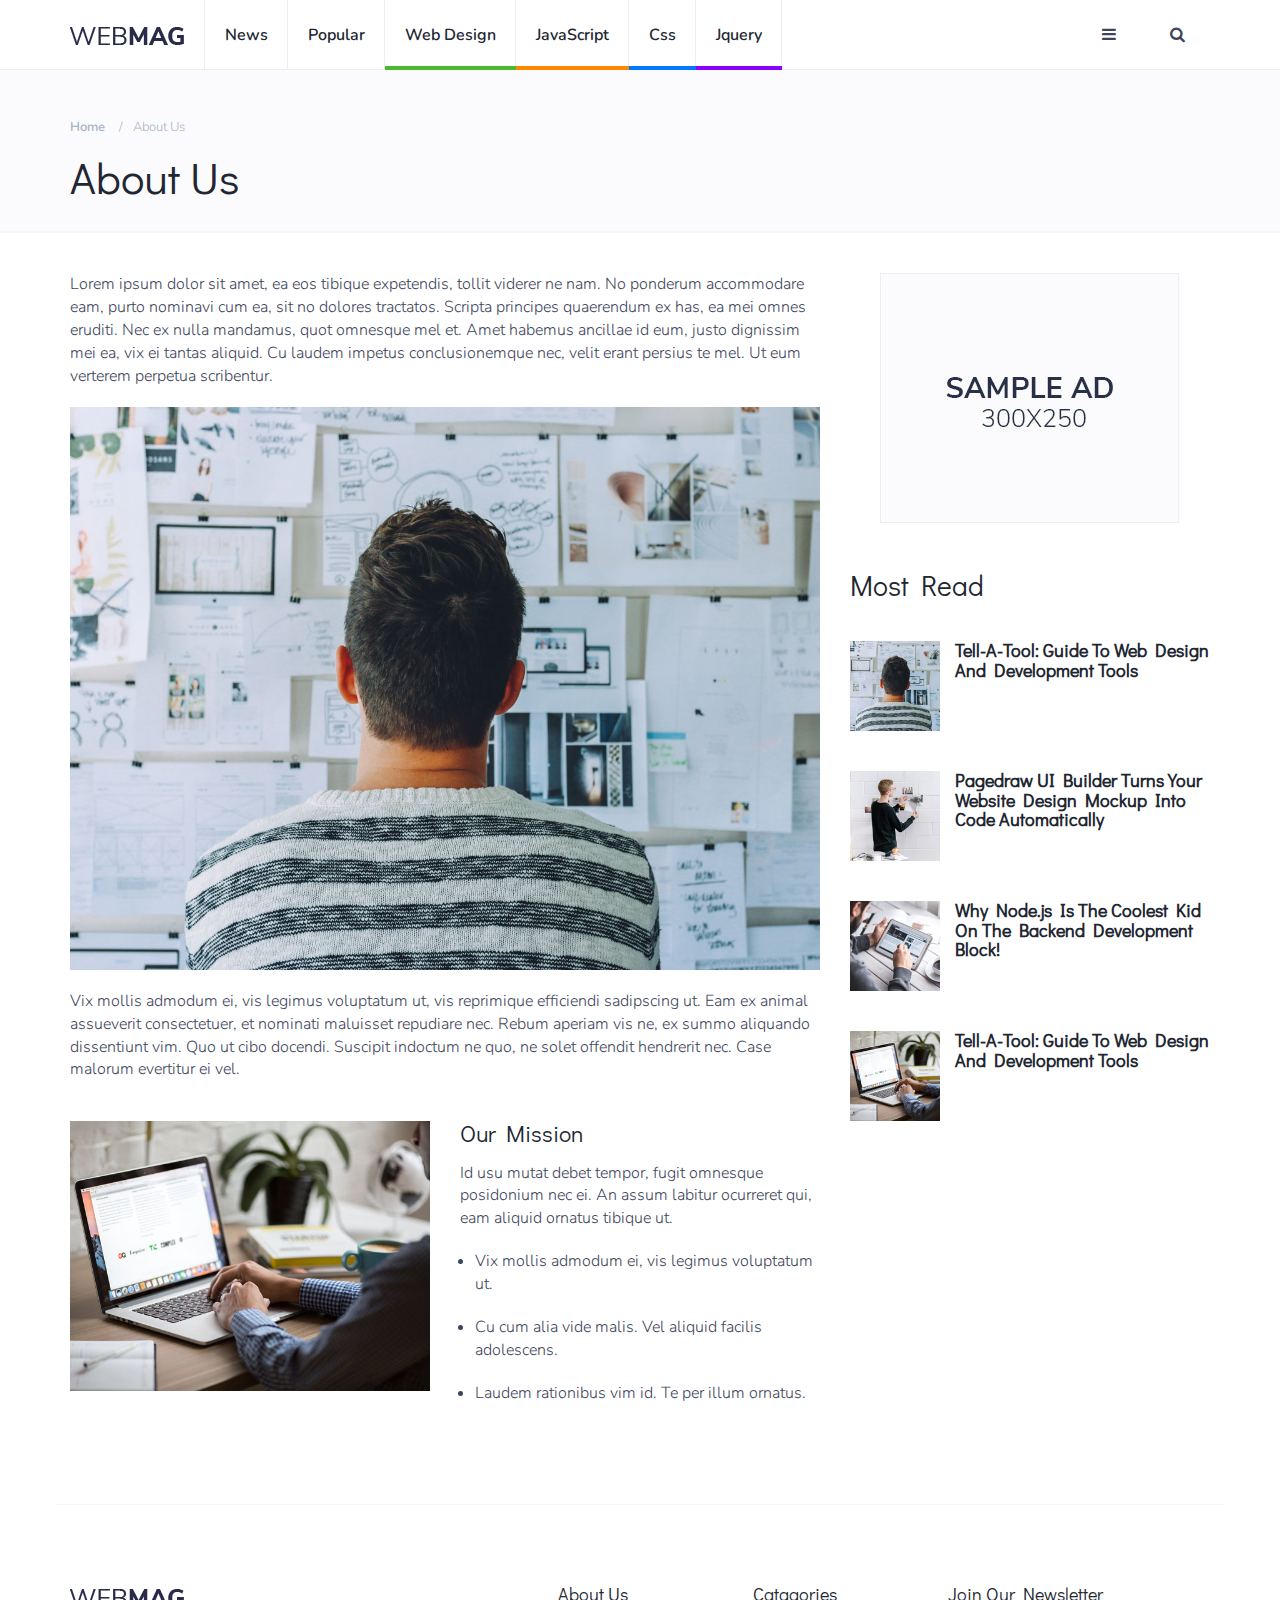
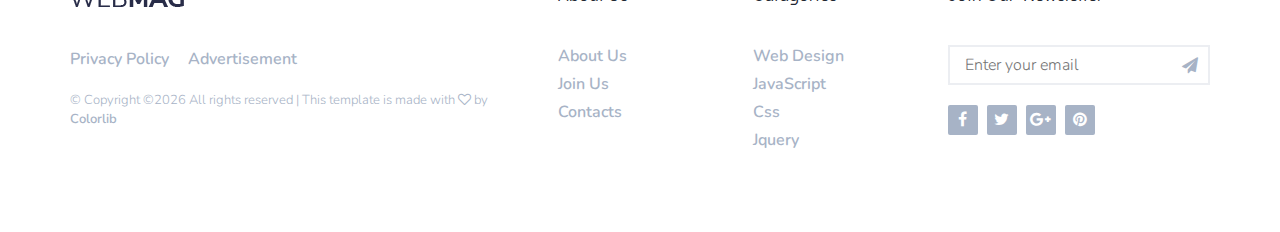
<file: about.html>
<!DOCTYPE html>
<html lang="en">
	<head>
		<meta charset="utf-8">
		<meta http-equiv="X-UA-Compatible" content="IE=edge">
		<meta name="viewport" content="width=device-width, initial-scale=1">
		 <!-- The above 3 meta tags *must* come first in the head; any other head content must come *after* these tags -->

		<title>WebMag HTML Template</title>

		<!-- Google font -->
		<link href="https://fonts.googleapis.com/css?family=Nunito+Sans:700%7CNunito:300,600" rel="stylesheet"> 

		<!-- Bootstrap -->
		<link type="text/css" rel="stylesheet" href="css/bootstrap.min.css"/>

		<!-- Font Awesome Icon -->
		<link rel="stylesheet" href="css/font-awesome.min.css">

		<!-- Custom stlylesheet -->
		<link type="text/css" rel="stylesheet" href="css/style.css"/>

		<!-- HTML5 shim and Respond.js for IE8 support of HTML5 elements and media queries -->
		<!-- WARNING: Respond.js doesn't work if you view the page via file:// -->
		<!--[if lt IE 9]>
		  <script src="https://oss.maxcdn.com/html5shiv/3.7.3/html5shiv.min.js"></script>
		  <script src="https://oss.maxcdn.com/respond/1.4.2/respond.min.js"></script>
		<![endif]-->

    </head>
	<body>
		
		<!-- Header -->
		<header id="header">
			<!-- Nav -->
			<div id="nav">
				<!-- Main Nav -->
				<div id="nav-fixed">
					<div class="container">
						<!-- logo -->
						<div class="nav-logo">
							<a href="index.html" class="logo"><img src="./img/logo.png" alt=""></a>
						</div>
						<!-- /logo -->

						<!-- nav -->
						<ul class="nav-menu nav navbar-nav">
							<li><a href="category.html">News</a></li>
							<li><a href="category.html">Popular</a></li>
							<li class="cat-1"><a href="category.html">Web Design</a></li>
							<li class="cat-2"><a href="category.html">JavaScript</a></li>
							<li class="cat-3"><a href="category.html">Css</a></li>
							<li class="cat-4"><a href="category.html">Jquery</a></li>
						</ul>
						<!-- /nav -->

						<!-- search & aside toggle -->
						<div class="nav-btns">
							<button class="aside-btn"><i class="fa fa-bars"></i></button>
							<button class="search-btn"><i class="fa fa-search"></i></button>
							<div class="search-form">
								<input class="search-input" type="text" name="search" placeholder="Enter Your Search ...">
								<button class="search-close"><i class="fa fa-times"></i></button>
							</div>
						</div>
						<!-- /search & aside toggle -->
					</div>
				</div>
				<!-- /Main Nav -->

				<!-- Aside Nav -->
				<div id="nav-aside">
					<!-- nav -->
					<div class="section-row">
						<ul class="nav-aside-menu">
							<li><a href="index.html">Home</a></li>
							<li><a href="about.html">About Us</a></li>
							<li><a href="#">Join Us</a></li>
							<li><a href="#">Advertisement</a></li>
							<li><a href="contact.html">Contacts</a></li>
						</ul>
					</div>
					<!-- /nav -->

					<!-- widget posts -->
					<div class="section-row">
						<h3>Recent Posts</h3>
						<div class="post post-widget">
							<a class="post-img" href="blog-post.html"><img src="./img/widget-2.jpg" alt=""></a>
							<div class="post-body">
								<h3 class="post-title"><a href="blog-post.html">Pagedraw UI Builder Turns Your Website Design Mockup Into Code Automatically</a></h3>
							</div>
						</div>

						<div class="post post-widget">
							<a class="post-img" href="blog-post.html"><img src="./img/widget-3.jpg" alt=""></a>
							<div class="post-body">
								<h3 class="post-title"><a href="blog-post.html">Why Node.js Is The Coolest Kid On The Backend Development Block!</a></h3>
							</div>
						</div>

						<div class="post post-widget">
							<a class="post-img" href="blog-post.html"><img src="./img/widget-4.jpg" alt=""></a>
							<div class="post-body">
								<h3 class="post-title"><a href="blog-post.html">Tell-A-Tool: Guide To Web Design And Development Tools</a></h3>
							</div>
						</div>
					</div>
					<!-- /widget posts -->

					<!-- social links -->
					<div class="section-row">
						<h3>Follow us</h3>
						<ul class="nav-aside-social">
							<li><a href="#"><i class="fa fa-facebook"></i></a></li>
							<li><a href="#"><i class="fa fa-twitter"></i></a></li>
							<li><a href="#"><i class="fa fa-google-plus"></i></a></li>
							<li><a href="#"><i class="fa fa-pinterest"></i></a></li>
						</ul>
					</div>
					<!-- /social links -->

					<!-- aside nav close -->
					<button class="nav-aside-close"><i class="fa fa-times"></i></button>
					<!-- /aside nav close -->
				</div>
				<!-- Aside Nav -->
			</div>
			<!-- /Nav -->
			
			<!-- Page Header -->
			<div class="page-header">
				<div class="container">
					<div class="row">
						<div class="col-md-10">
							<ul class="page-header-breadcrumb">
								<li><a href="index.html">Home</a></li>
								<li>About Us</li>
							</ul>
							<h1>About Us</h1>
						</div>
					</div>
				</div>
			</div>
			<!-- /Page Header -->
		</header>
		<!-- /Header -->
		
		<!-- section -->
		<div class="section">
			<!-- container -->
			<div class="container">
				<!-- row -->
				<div class="row">
					<div class="col-md-8">
						<div class="section-row">
							<p>Lorem ipsum dolor sit amet, ea eos tibique expetendis, tollit viderer ne nam. No ponderum accommodare eam, purto nominavi cum ea, sit no dolores tractatos. Scripta principes quaerendum ex has, ea mei omnes eruditi. Nec ex nulla mandamus, quot omnesque mel et. Amet habemus ancillae id eum, justo dignissim mei ea, vix ei tantas aliquid. Cu laudem impetus conclusionemque nec, velit erant persius te mel. Ut eum verterem perpetua scribentur.</p>
							<figure class="figure-img">
								<img class="img-responsive" src="./img/about-1.jpg" alt="">
							</figure>
							<p>Vix mollis admodum ei, vis legimus voluptatum ut, vis reprimique efficiendi sadipscing ut. Eam ex animal assueverit consectetuer, et nominati maluisset repudiare nec. Rebum aperiam vis ne, ex summo aliquando dissentiunt vim. Quo ut cibo docendi. Suscipit indoctum ne quo, ne solet offendit hendrerit nec. Case malorum evertitur ei vel.</p>
						</div>
						<div class="row section-row">
							<div class="col-md-6">
								<figure class="figure-img">
									<img class="img-responsive" src="./img/about-2.jpg" alt="">
								</figure>
							</div>
							<div class="col-md-6">
								<h3>Our Mission</h3>
								<p>Id usu mutat debet tempor, fugit omnesque posidonium nec ei. An assum labitur ocurreret qui, eam aliquid ornatus tibique ut.</p>
								<ul class="list-style">
									<li><p>Vix mollis admodum ei, vis legimus voluptatum ut.</p></li>
									<li><p>Cu cum alia vide malis. Vel aliquid facilis adolescens.</p></li>
									<li><p>Laudem rationibus vim id. Te per illum ornatus.</p></li>
								</ul>
							</div>
						</div>
					</div>
					
					<!-- aside -->
					<div class="col-md-4">
						<!-- ad -->
						<div class="aside-widget text-center">
							<a href="#" style="display: inline-block;margin: auto;">
								<img class="img-responsive" src="./img/ad-1.jpg" alt="">
							</a>
						</div>
						<!-- /ad -->

						<!-- post widget -->
						<div class="aside-widget">
							<div class="section-title">
								<h2>Most Read</h2>
							</div>

							<div class="post post-widget">
								<a class="post-img" href="blog-post.html"><img src="./img/widget-1.jpg" alt=""></a>
								<div class="post-body">
									<h3 class="post-title"><a href="blog-post.html">Tell-A-Tool: Guide To Web Design And Development Tools</a></h3>
								</div>
							</div>

							<div class="post post-widget">
								<a class="post-img" href="blog-post.html"><img src="./img/widget-2.jpg" alt=""></a>
								<div class="post-body">
									<h3 class="post-title"><a href="blog-post.html">Pagedraw UI Builder Turns Your Website Design Mockup Into Code Automatically</a></h3>
								</div>
							</div>

							<div class="post post-widget">
								<a class="post-img" href="blog-post.html"><img src="./img/widget-3.jpg" alt=""></a>
								<div class="post-body">
									<h3 class="post-title"><a href="blog-post.html">Why Node.js Is The Coolest Kid On The Backend Development Block!</a></h3>
								</div>
							</div>

							<div class="post post-widget">
								<a class="post-img" href="blog-post.html"><img src="./img/widget-4.jpg" alt=""></a>
								<div class="post-body">
									<h3 class="post-title"><a href="blog-post.html">Tell-A-Tool: Guide To Web Design And Development Tools</a></h3>
								</div>
							</div>
						</div>
						<!-- /post widget -->
					</div>
					<!-- /aside -->
				</div>
				<!-- /row -->
			</div>
			<!-- /container -->
		</div>
		<!-- /section -->

		<!-- Footer -->
		<footer id="footer">
			<!-- container -->
			<div class="container">
				<!-- row -->
				<div class="row">
					<div class="col-md-5">
						<div class="footer-widget">
							<div class="footer-logo">
								<a href="index.html" class="logo"><img src="./img/logo.png" alt=""></a>
							</div>
							<ul class="footer-nav">
								<li><a href="#">Privacy Policy</a></li>
								<li><a href="#">Advertisement</a></li>
							</ul>
							<div class="footer-copyright">
								<span>&copy; <!-- Link back to Colorlib can't be removed. Template is licensed under CC BY 3.0. -->
Copyright &copy;<script>document.write(new Date().getFullYear());</script> All rights reserved | This template is made with <i class="fa fa-heart-o" aria-hidden="true"></i> by <a href="https://colorlib.com" target="_blank">Colorlib</a>
<!-- Link back to Colorlib can't be removed. Template is licensed under CC BY 3.0. --></span>
							</div>
						</div>
					</div>

					<div class="col-md-4">
						<div class="row">
							<div class="col-md-6">
								<div class="footer-widget">
									<h3 class="footer-title">About Us</h3>
									<ul class="footer-links">
										<li><a href="about.html">About Us</a></li>
										<li><a href="#">Join Us</a></li>
										<li><a href="contact.html">Contacts</a></li>
									</ul>
								</div>
							</div>
							<div class="col-md-6">
								<div class="footer-widget">
									<h3 class="footer-title">Catagories</h3>
									<ul class="footer-links">
										<li><a href="category.html">Web Design</a></li>
										<li><a href="category.html">JavaScript</a></li>
										<li><a href="category.html">Css</a></li>
										<li><a href="category.html">Jquery</a></li>
									</ul>
								</div>
							</div>
						</div>
					</div>

					<div class="col-md-3">
						<div class="footer-widget">
							<h3 class="footer-title">Join our Newsletter</h3>
							<div class="footer-newsletter">
								<form>
									<input class="input" type="email" name="newsletter" placeholder="Enter your email">
									<button class="newsletter-btn"><i class="fa fa-paper-plane"></i></button>
								</form>
							</div>
							<ul class="footer-social">
								<li><a href="#"><i class="fa fa-facebook"></i></a></li>
								<li><a href="#"><i class="fa fa-twitter"></i></a></li>
								<li><a href="#"><i class="fa fa-google-plus"></i></a></li>
								<li><a href="#"><i class="fa fa-pinterest"></i></a></li>
							</ul>
						</div>
					</div>

				</div>
				<!-- /row -->
			</div>
			<!-- /container -->
		</footer>
		<!-- /Footer -->

		<!-- jQuery Plugins -->
		<script src="js/jquery.min.js"></script>
		<script src="js/bootstrap.min.js"></script>
		<script src="js/main.js"></script>

	</body>
</html>
</file>
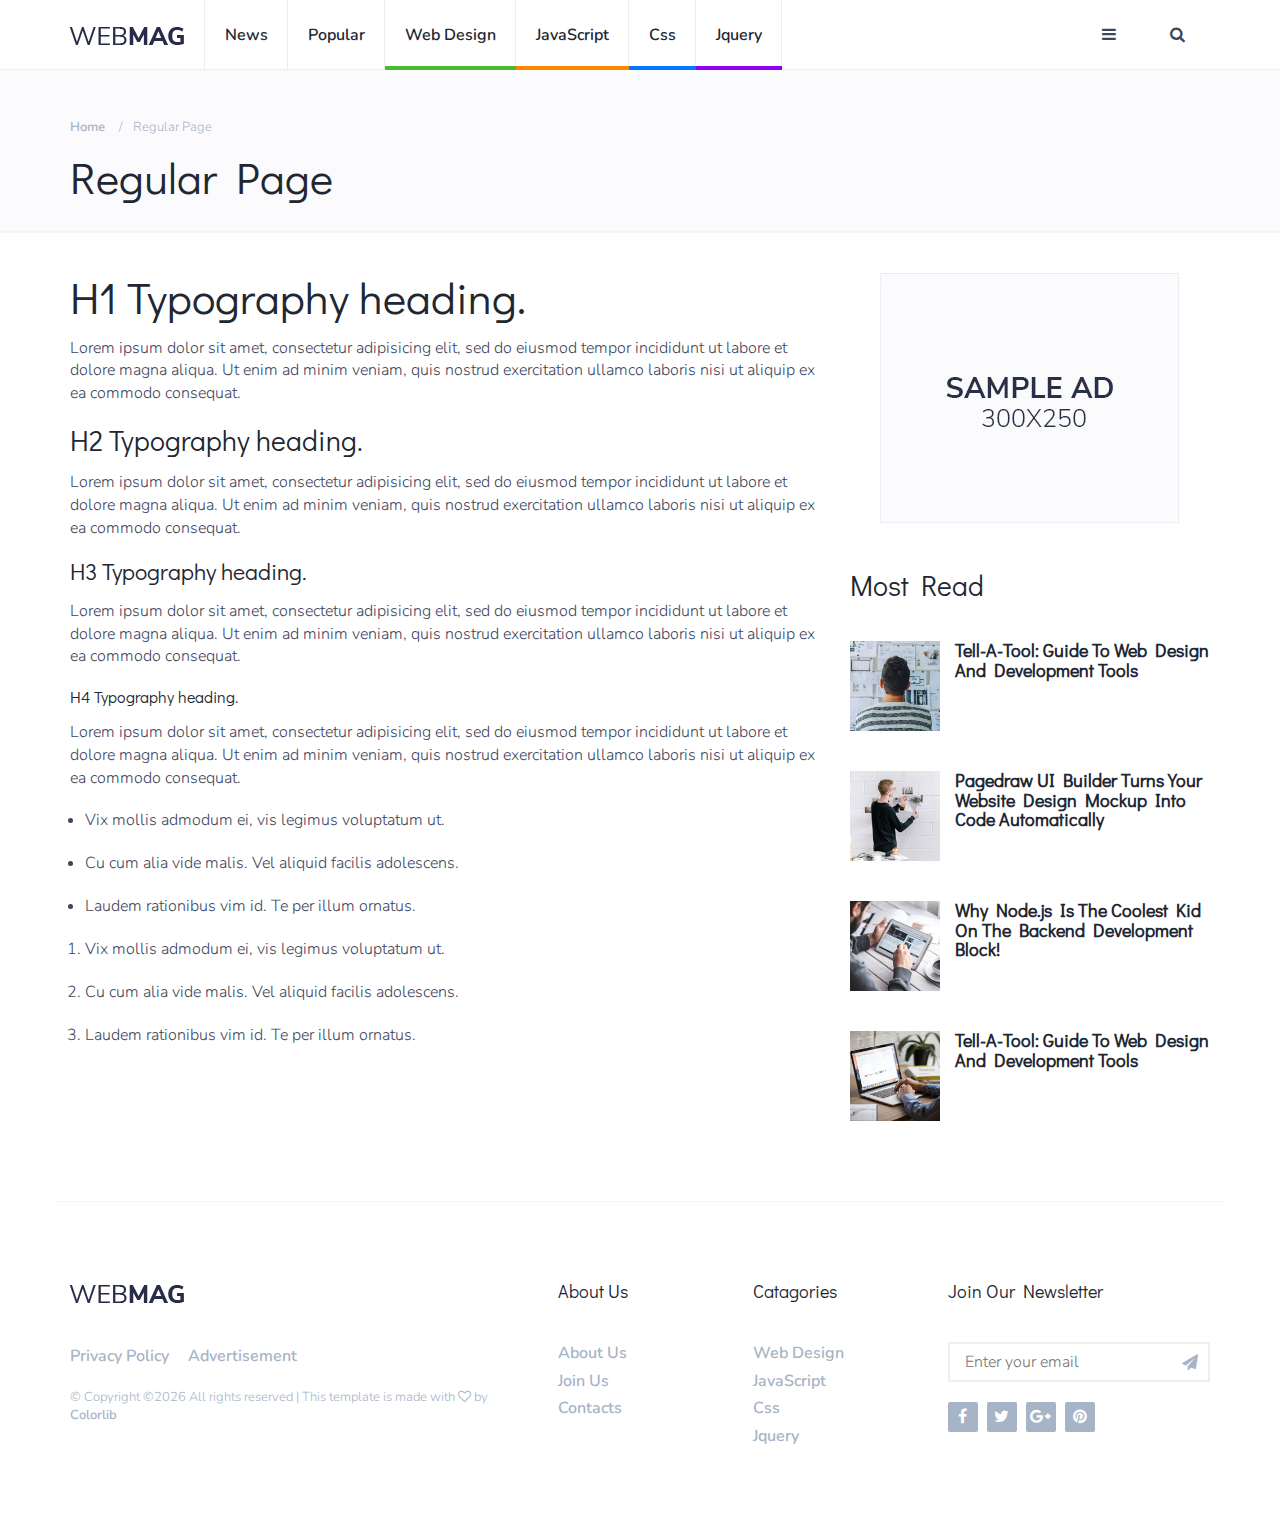
<file: blank.html>
<!DOCTYPE html>
<html lang="en">
	<head>
		<meta charset="utf-8">
		<meta http-equiv="X-UA-Compatible" content="IE=edge">
		<meta name="viewport" content="width=device-width, initial-scale=1">
		 <!-- The above 3 meta tags *must* come first in the head; any other head content must come *after* these tags -->

		<title>WebMag HTML Template</title>

		<!-- Google font -->
		<link href="https://fonts.googleapis.com/css?family=Nunito+Sans:700%7CNunito:300,600" rel="stylesheet"> 

		<!-- Bootstrap -->
		<link type="text/css" rel="stylesheet" href="css/bootstrap.min.css"/>

		<!-- Font Awesome Icon -->
		<link rel="stylesheet" href="css/font-awesome.min.css">

		<!-- Custom stlylesheet -->
		<link type="text/css" rel="stylesheet" href="css/style.css"/>

		<!-- HTML5 shim and Respond.js for IE8 support of HTML5 elements and media queries -->
		<!-- WARNING: Respond.js doesn't work if you view the page via file:// -->
		<!--[if lt IE 9]>
		  <script src="https://oss.maxcdn.com/html5shiv/3.7.3/html5shiv.min.js"></script>
		  <script src="https://oss.maxcdn.com/respond/1.4.2/respond.min.js"></script>
		<![endif]-->

    </head>
	<body>
		
		<!-- Header -->
		<header id="header">
			<!-- Nav -->
			<div id="nav">
				<!-- Main Nav -->
				<div id="nav-fixed">
					<div class="container">
						<!-- logo -->
						<div class="nav-logo">
							<a href="index.html" class="logo"><img src="./img/logo.png" alt=""></a>
						</div>
						<!-- /logo -->

						<!-- nav -->
						<ul class="nav-menu nav navbar-nav">
							<li><a href="category.html">News</a></li>
							<li><a href="category.html">Popular</a></li>
							<li class="cat-1"><a href="category.html">Web Design</a></li>
							<li class="cat-2"><a href="category.html">JavaScript</a></li>
							<li class="cat-3"><a href="category.html">Css</a></li>
							<li class="cat-4"><a href="category.html">Jquery</a></li>
						</ul>
						<!-- /nav -->

						<!-- search & aside toggle -->
						<div class="nav-btns">
							<button class="aside-btn"><i class="fa fa-bars"></i></button>
							<button class="search-btn"><i class="fa fa-search"></i></button>
							<div class="search-form">
								<input class="search-input" type="text" name="search" placeholder="Enter Your Search ...">
								<button class="search-close"><i class="fa fa-times"></i></button>
							</div>
						</div>
						<!-- /search & aside toggle -->
					</div>
				</div>
				<!-- /Main Nav -->

				<!-- Aside Nav -->
				<div id="nav-aside">
					<!-- nav -->
					<div class="section-row">
						<ul class="nav-aside-menu">
							<li><a href="index.html">Home</a></li>
							<li><a href="about.html">About Us</a></li>
							<li><a href="#">Join Us</a></li>
							<li><a href="#">Advertisement</a></li>
							<li><a href="contact.html">Contacts</a></li>
						</ul>
					</div>
					<!-- /nav -->

					<!-- widget posts -->
					<div class="section-row">
						<h3>Recent Posts</h3>
						<div class="post post-widget">
							<a class="post-img" href="blog-post.html"><img src="./img/widget-2.jpg" alt=""></a>
							<div class="post-body">
								<h3 class="post-title"><a href="blog-post.html">Pagedraw UI Builder Turns Your Website Design Mockup Into Code Automatically</a></h3>
							</div>
						</div>

						<div class="post post-widget">
							<a class="post-img" href="blog-post.html"><img src="./img/widget-3.jpg" alt=""></a>
							<div class="post-body">
								<h3 class="post-title"><a href="blog-post.html">Why Node.js Is The Coolest Kid On The Backend Development Block!</a></h3>
							</div>
						</div>

						<div class="post post-widget">
							<a class="post-img" href="blog-post.html"><img src="./img/widget-4.jpg" alt=""></a>
							<div class="post-body">
								<h3 class="post-title"><a href="blog-post.html">Tell-A-Tool: Guide To Web Design And Development Tools</a></h3>
							</div>
						</div>
					</div>
					<!-- /widget posts -->

					<!-- social links -->
					<div class="section-row">
						<h3>Follow us</h3>
						<ul class="nav-aside-social">
							<li><a href="#"><i class="fa fa-facebook"></i></a></li>
							<li><a href="#"><i class="fa fa-twitter"></i></a></li>
							<li><a href="#"><i class="fa fa-google-plus"></i></a></li>
							<li><a href="#"><i class="fa fa-pinterest"></i></a></li>
						</ul>
					</div>
					<!-- /social links -->

					<!-- aside nav close -->
					<button class="nav-aside-close"><i class="fa fa-times"></i></button>
					<!-- /aside nav close -->
				</div>
				<!-- Aside Nav -->
			</div>
			<!-- /Nav -->
			
			<!-- Page Header -->
			<div class="page-header">
				<div class="container">
					<div class="row">
						<div class="col-md-10">
							<ul class="page-header-breadcrumb">
								<li><a href="index.html">Home</a></li>
								<li>Regular page</li>
							</ul>
							<h1>Regular page</h1>
						</div>
					</div>
				</div>
			</div>
			<!-- /Page Header -->
		</header>
		<!-- /Header -->

		<!-- section -->
		<div class="section">
			<!-- container -->
			<div class="container">
				<!-- row -->
				<div class="row">
					<div class="col-md-8">
						<h1>H1 Typography heading.</h1>
						<p>Lorem ipsum dolor sit amet, consectetur adipisicing elit, sed do eiusmod tempor incididunt ut labore et dolore magna aliqua. Ut enim ad minim veniam, quis nostrud exercitation ullamco laboris nisi ut aliquip ex ea commodo consequat.</p>
					
						<h2>H2 Typography heading.</h2>
						<p>Lorem ipsum dolor sit amet, consectetur adipisicing elit, sed do eiusmod tempor incididunt ut labore et dolore magna aliqua. Ut enim ad minim veniam, quis nostrud exercitation ullamco laboris nisi ut aliquip ex ea commodo consequat.</p>
					
						<h3>H3 Typography heading.</h3>
						<p>Lorem ipsum dolor sit amet, consectetur adipisicing elit, sed do eiusmod tempor incididunt ut labore et dolore magna aliqua. Ut enim ad minim veniam, quis nostrud exercitation ullamco laboris nisi ut aliquip ex ea commodo consequat.</p>
					
						<h4>H4 Typography heading.</h4>
						<p>Lorem ipsum dolor sit amet, consectetur adipisicing elit, sed do eiusmod tempor incididunt ut labore et dolore magna aliqua. Ut enim ad minim veniam, quis nostrud exercitation ullamco laboris nisi ut aliquip ex ea commodo consequat.</p>

						<ul class="list-style">
							<li><p>Vix mollis admodum ei, vis legimus voluptatum ut.</p></li>
							<li><p>Cu cum alia vide malis. Vel aliquid facilis adolescens.</p></li>
							<li><p>Laudem rationibus vim id. Te per illum ornatus.</p></li>
						</ul>
			
						<ol class="list-style">
							<li><p>Vix mollis admodum ei, vis legimus voluptatum ut.</p></li>
							<li><p>Cu cum alia vide malis. Vel aliquid facilis adolescens.</p></li>
							<li><p>Laudem rationibus vim id. Te per illum ornatus.</p></li>
						</ol>
					</div>
					<!-- aside -->
					<div class="col-md-4">
						<!-- ad -->
						<div class="aside-widget text-center">
							<a href="#" style="display: inline-block;margin: auto;">
								<img class="img-responsive" src="./img/ad-1.jpg" alt="">
							</a>
						</div>
						<!-- /ad -->

						<!-- post widget -->
						<div class="aside-widget">
							<div class="section-title">
								<h2>Most Read</h2>
							</div>

							<div class="post post-widget">
								<a class="post-img" href="blog-post.html"><img src="./img/widget-1.jpg" alt=""></a>
								<div class="post-body">
									<h3 class="post-title"><a href="blog-post.html">Tell-A-Tool: Guide To Web Design And Development Tools</a></h3>
								</div>
							</div>

							<div class="post post-widget">
								<a class="post-img" href="blog-post.html"><img src="./img/widget-2.jpg" alt=""></a>
								<div class="post-body">
									<h3 class="post-title"><a href="blog-post.html">Pagedraw UI Builder Turns Your Website Design Mockup Into Code Automatically</a></h3>
								</div>
							</div>

							<div class="post post-widget">
								<a class="post-img" href="blog-post.html"><img src="./img/widget-3.jpg" alt=""></a>
								<div class="post-body">
									<h3 class="post-title"><a href="blog-post.html">Why Node.js Is The Coolest Kid On The Backend Development Block!</a></h3>
								</div>
							</div>

							<div class="post post-widget">
								<a class="post-img" href="blog-post.html"><img src="./img/widget-4.jpg" alt=""></a>
								<div class="post-body">
									<h3 class="post-title"><a href="blog-post.html">Tell-A-Tool: Guide To Web Design And Development Tools</a></h3>
								</div>
							</div>
						</div>
						<!-- /post widget -->
					</div>
					<!-- /aside -->
				</div>
				<!-- /row -->
			</div>
			<!-- /container -->
		</div>
		<!-- /section -->

		<!-- Footer -->
		<footer id="footer">
			<!-- container -->
			<div class="container">
				<!-- row -->
				<div class="row">
					<div class="col-md-5">
						<div class="footer-widget">
							<div class="footer-logo">
								<a href="index.html" class="logo"><img src="./img/logo.png" alt=""></a>
							</div>
							<ul class="footer-nav">
								<li><a href="#">Privacy Policy</a></li>
								<li><a href="#">Advertisement</a></li>
							</ul>
							<div class="footer-copyright">
								<span>&copy; <!-- Link back to Colorlib can't be removed. Template is licensed under CC BY 3.0. -->
Copyright &copy;<script>document.write(new Date().getFullYear());</script> All rights reserved | This template is made with <i class="fa fa-heart-o" aria-hidden="true"></i> by <a href="https://colorlib.com" target="_blank">Colorlib</a>
<!-- Link back to Colorlib can't be removed. Template is licensed under CC BY 3.0. --></span>
							</div>
						</div>
					</div>

					<div class="col-md-4">
						<div class="row">
							<div class="col-md-6">
								<div class="footer-widget">
									<h3 class="footer-title">About Us</h3>
									<ul class="footer-links">
										<li><a href="about.html">About Us</a></li>
										<li><a href="#">Join Us</a></li>
										<li><a href="contact.html">Contacts</a></li>
									</ul>
								</div>
							</div>
							<div class="col-md-6">
								<div class="footer-widget">
									<h3 class="footer-title">Catagories</h3>
									<ul class="footer-links">
										<li><a href="category.html">Web Design</a></li>
										<li><a href="category.html">JavaScript</a></li>
										<li><a href="category.html">Css</a></li>
										<li><a href="category.html">Jquery</a></li>
									</ul>
								</div>
							</div>
						</div>
					</div>

					<div class="col-md-3">
						<div class="footer-widget">
							<h3 class="footer-title">Join our Newsletter</h3>
							<div class="footer-newsletter">
								<form>
									<input class="input" type="email" name="newsletter" placeholder="Enter your email">
									<button class="newsletter-btn"><i class="fa fa-paper-plane"></i></button>
								</form>
							</div>
							<ul class="footer-social">
								<li><a href="#"><i class="fa fa-facebook"></i></a></li>
								<li><a href="#"><i class="fa fa-twitter"></i></a></li>
								<li><a href="#"><i class="fa fa-google-plus"></i></a></li>
								<li><a href="#"><i class="fa fa-pinterest"></i></a></li>
							</ul>
						</div>
					</div>

				</div>
				<!-- /row -->
			</div>
			<!-- /container -->
		</footer>
		<!-- /Footer -->

		<!-- jQuery Plugins -->
		<script src="js/jquery.min.js"></script>
		<script src="js/bootstrap.min.js"></script>
		<script src="js/main.js"></script>

	</body>
</html>
</file>
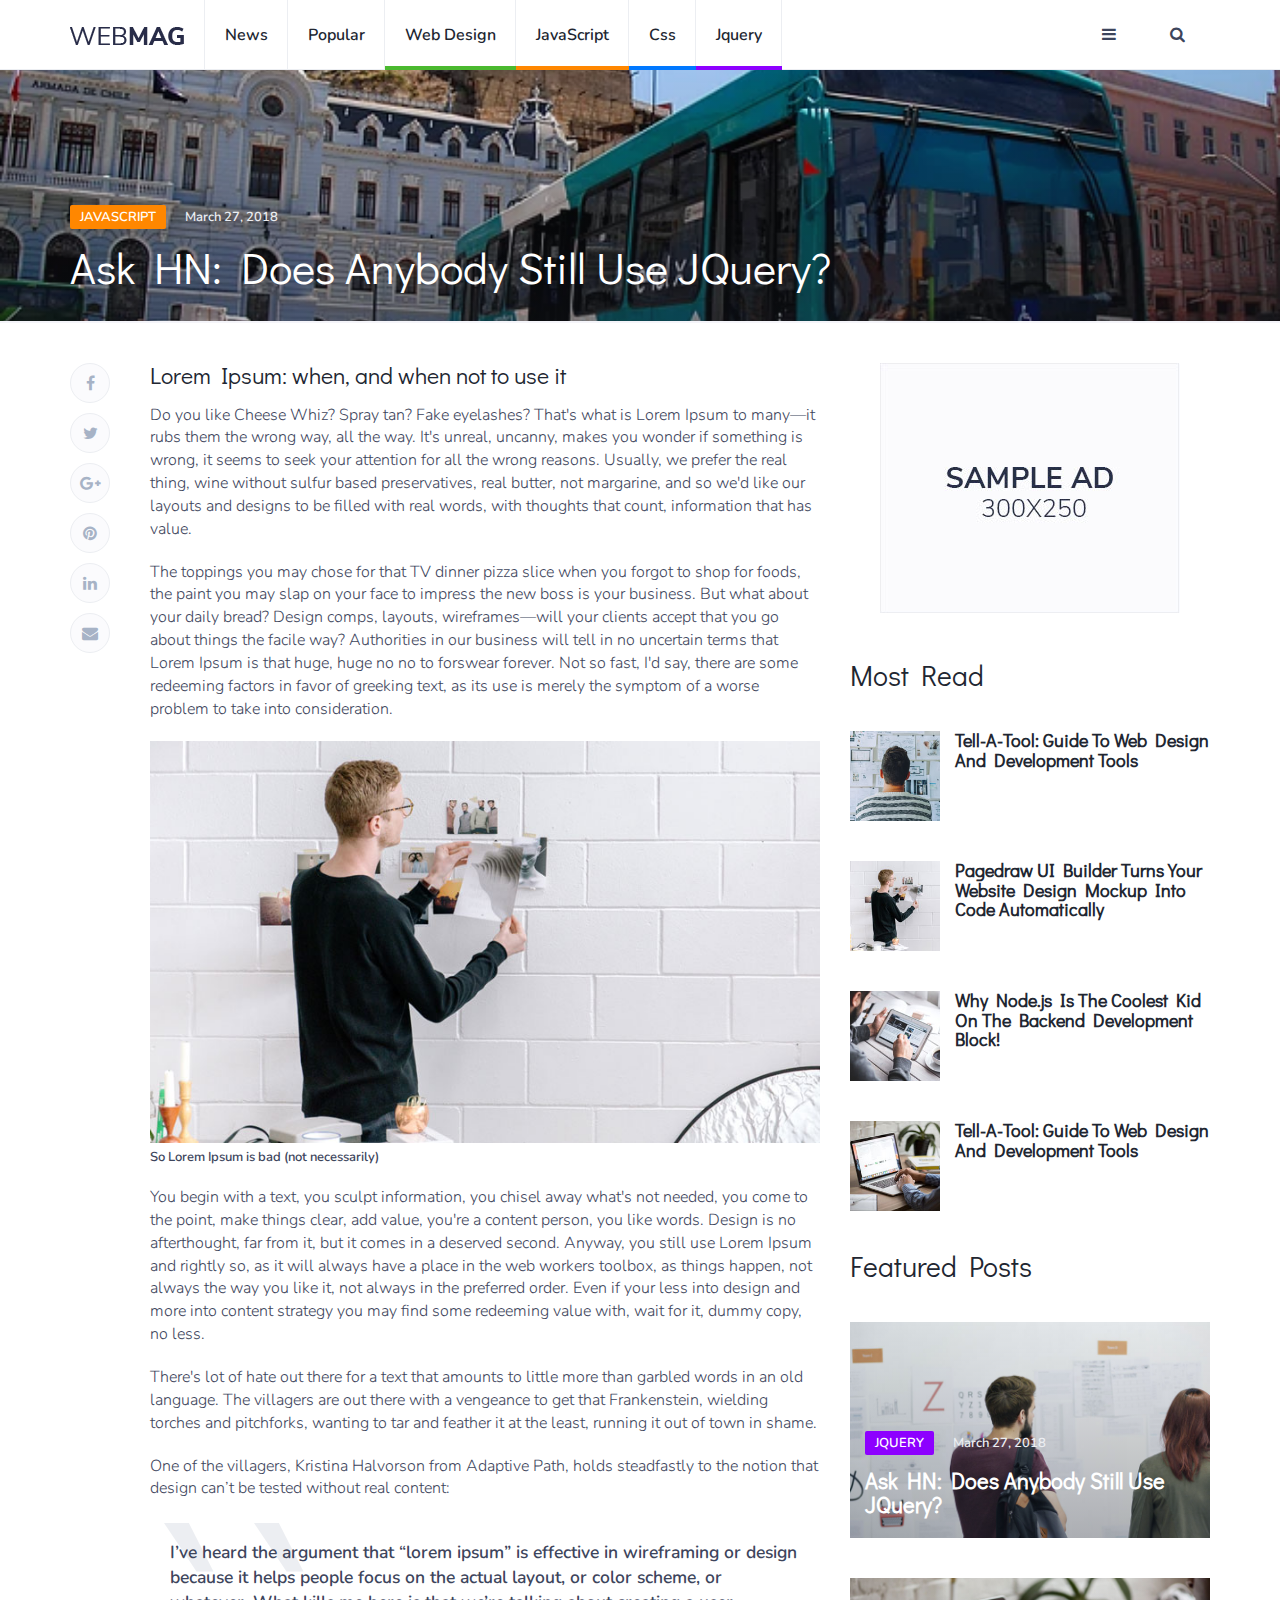
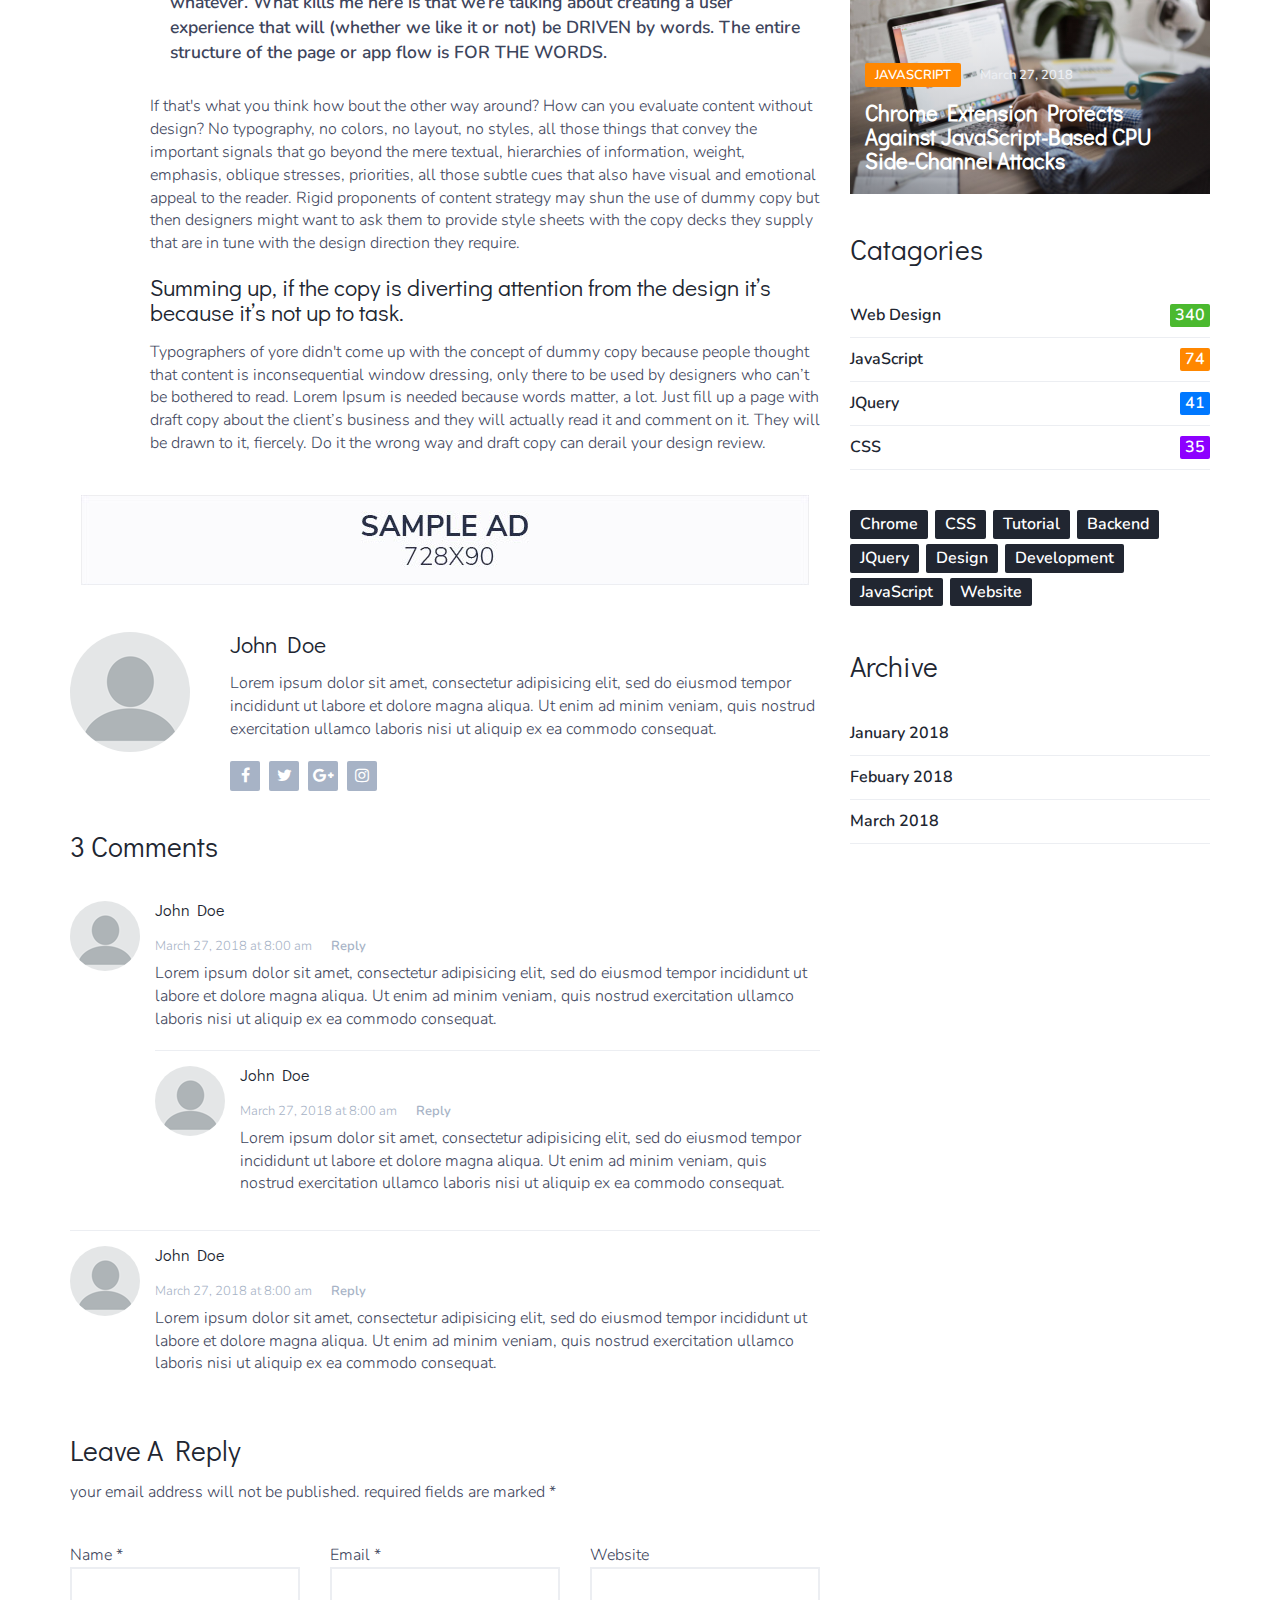
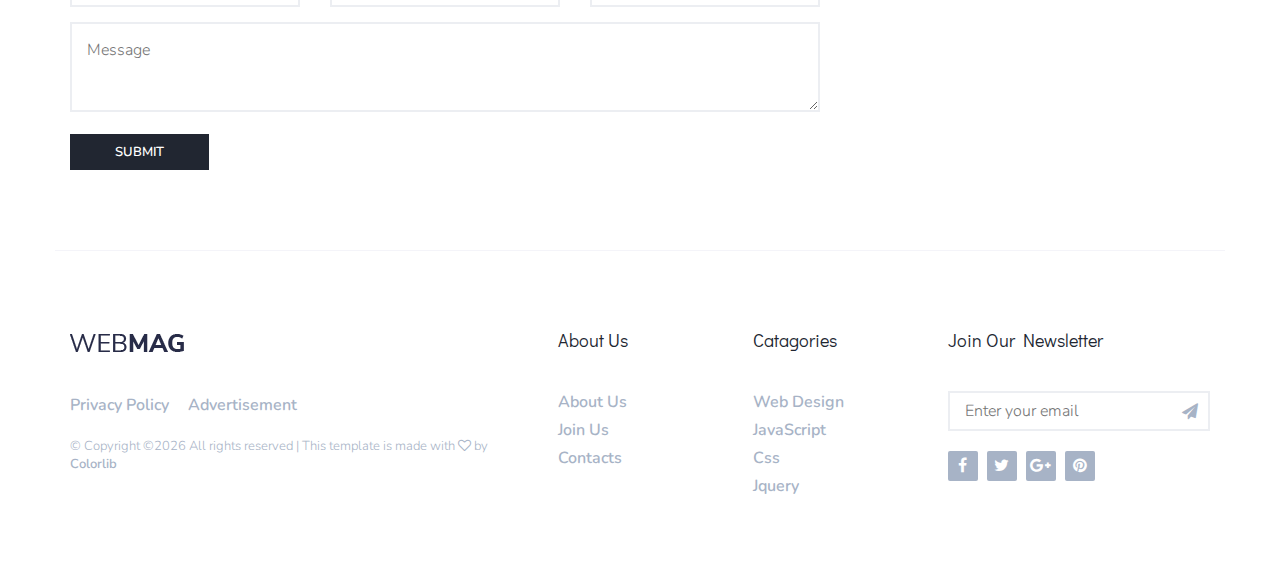
<file: blog-post.html>
<!DOCTYPE html>
<html lang="en">
	<head>
		<meta charset="utf-8">
		<meta http-equiv="X-UA-Compatible" content="IE=edge">
		<meta name="viewport" content="width=device-width, initial-scale=1">
		 <!-- The above 3 meta tags *must* come first in the head; any other head content must come *after* these tags -->

		<title>WebMag HTML Template</title>

		<!-- Google font -->
		<link href="https://fonts.googleapis.com/css?family=Nunito+Sans:700%7CNunito:300,600" rel="stylesheet"> 

		<!-- Bootstrap -->
		<link type="text/css" rel="stylesheet" href="css/bootstrap.min.css"/>

		<!-- Font Awesome Icon -->
		<link rel="stylesheet" href="css/font-awesome.min.css">

		<!-- Custom stlylesheet -->
		<link type="text/css" rel="stylesheet" href="css/style.css"/>

		<!-- HTML5 shim and Respond.js for IE8 support of HTML5 elements and media queries -->
		<!-- WARNING: Respond.js doesn't work if you view the page via file:// -->
		<!--[if lt IE 9]>
		  <script src="https://oss.maxcdn.com/html5shiv/3.7.3/html5shiv.min.js"></script>
		  <script src="https://oss.maxcdn.com/respond/1.4.2/respond.min.js"></script>
		<![endif]-->

    </head>
	<body>
		
		<!-- Header -->
		<header id="header">
			<!-- Nav -->
			<div id="nav">
				<!-- Main Nav -->
				<div id="nav-fixed">
					<div class="container">
						<!-- logo -->
						<div class="nav-logo">
							<a href="index.html" class="logo"><img src="./img/logo.png" alt=""></a>
						</div>
						<!-- /logo -->

						<!-- nav -->
						<ul class="nav-menu nav navbar-nav">
							<li><a href="category.html">News</a></li>
							<li><a href="category.html">Popular</a></li>
							<li class="cat-1"><a href="category.html">Web Design</a></li>
							<li class="cat-2"><a href="category.html">JavaScript</a></li>
							<li class="cat-3"><a href="category.html">Css</a></li>
							<li class="cat-4"><a href="category.html">Jquery</a></li>
						</ul>
						<!-- /nav -->

						<!-- search & aside toggle -->
						<div class="nav-btns">
							<button class="aside-btn"><i class="fa fa-bars"></i></button>
							<button class="search-btn"><i class="fa fa-search"></i></button>
							<div class="search-form">
								<input class="search-input" type="text" name="search" placeholder="Enter Your Search ...">
								<button class="search-close"><i class="fa fa-times"></i></button>
							</div>
						</div>
						<!-- /search & aside toggle -->
					</div>
				</div>
				<!-- /Main Nav -->

				<!-- Aside Nav -->
				<div id="nav-aside">
					<!-- nav -->
					<div class="section-row">
						<ul class="nav-aside-menu">
							<li><a href="index.html">Home</a></li>
							<li><a href="about.html">About Us</a></li>
							<li><a href="#">Join Us</a></li>
							<li><a href="#">Advertisement</a></li>
							<li><a href="contact.html">Contacts</a></li>
						</ul>
					</div>
					<!-- /nav -->

					<!-- widget posts -->
					<div class="section-row">
						<h3>Recent Posts</h3>
						<div class="post post-widget">
							<a class="post-img" href="blog-post.html"><img src="./img/widget-2.jpg" alt=""></a>
							<div class="post-body">
								<h3 class="post-title"><a href="blog-post.html">Pagedraw UI Builder Turns Your Website Design Mockup Into Code Automatically</a></h3>
							</div>
						</div>

						<div class="post post-widget">
							<a class="post-img" href="blog-post.html"><img src="./img/widget-3.jpg" alt=""></a>
							<div class="post-body">
								<h3 class="post-title"><a href="blog-post.html">Why Node.js Is The Coolest Kid On The Backend Development Block!</a></h3>
							</div>
						</div>

						<div class="post post-widget">
							<a class="post-img" href="blog-post.html"><img src="./img/widget-4.jpg" alt=""></a>
							<div class="post-body">
								<h3 class="post-title"><a href="blog-post.html">Tell-A-Tool: Guide To Web Design And Development Tools</a></h3>
							</div>
						</div>
					</div>
					<!-- /widget posts -->

					<!-- social links -->
					<div class="section-row">
						<h3>Follow us</h3>
						<ul class="nav-aside-social">
							<li><a href="#"><i class="fa fa-facebook"></i></a></li>
							<li><a href="#"><i class="fa fa-twitter"></i></a></li>
							<li><a href="#"><i class="fa fa-google-plus"></i></a></li>
							<li><a href="#"><i class="fa fa-pinterest"></i></a></li>
						</ul>
					</div>
					<!-- /social links -->

					<!-- aside nav close -->
					<button class="nav-aside-close"><i class="fa fa-times"></i></button>
					<!-- /aside nav close -->
				</div>
				<!-- Aside Nav -->
			</div>
			<!-- /Nav -->
			
			<!-- Page Header -->
			<div id="post-header" class="page-header">
				<div class="background-img" style="background-image: url('./img/micro_enel.webp');"></div>
				<div class="container">
					<div class="row">
						<div class="col-md-10">
							<div class="post-meta">
								<a class="post-category cat-2" href="category.html">JavaScript</a>
								<span class="post-date">March 27, 2018</span>
							</div>
							<h1>Ask HN: Does Anybody Still Use JQuery?</h1>
						</div>
					</div>
				</div>
			</div>
			<!-- /Page Header -->
		</header>
		<!-- /Header -->

		<!-- section -->
		<div class="section">
			<!-- container -->
			<div class="container">
				<!-- row -->
				<div class="row">
					<!-- Post content -->
					<div class="col-md-8">
						<div class="section-row sticky-container">
							<div class="main-post">
								<h3>Lorem Ipsum: when, and when not to use it</h3>
								<p>Do you like Cheese Whiz? Spray tan? Fake eyelashes? That's what is Lorem Ipsum to many—it rubs them the wrong way, all the way. It's unreal, uncanny, makes you wonder if something is wrong, it seems to seek your attention for all the wrong reasons. Usually, we prefer the real thing, wine without sulfur based preservatives, real butter, not margarine, and so we'd like our layouts and designs to be filled with real words, with thoughts that count, information that has value. </p>
								<p>The toppings you may chose for that TV dinner pizza slice when you forgot to shop for foods, the paint you may slap on your face to impress the new boss is your business. But what about your daily bread? Design comps, layouts, wireframes—will your clients accept that you go about things the facile way? Authorities in our business will tell in no uncertain terms that Lorem Ipsum is that huge, huge no no to forswear forever. Not so fast, I'd say, there are some redeeming factors in favor of greeking text, as its use is merely the symptom of a worse problem to take into consideration.</p>
								<figure class="figure-img">
									<img class="img-responsive" src="./img/post-4.jpg" alt="">
									<figcaption>So Lorem Ipsum is bad (not necessarily)</figcaption>
								</figure>
								<p>You begin with a text, you sculpt information, you chisel away what's not needed, you come to the point, make things clear, add value, you're a content person, you like words. Design is no afterthought, far from it, but it comes in a deserved second. Anyway, you still use Lorem Ipsum and rightly so, as it will always have a place in the web workers toolbox, as things happen, not always the way you like it, not always in the preferred order. Even if your less into design and more into content strategy you may find some redeeming value with, wait for it, dummy copy, no less.</p>
								<p>There's lot of hate out there for a text that amounts to little more than garbled words in an old language. The villagers are out there with a vengeance to get that Frankenstein, wielding torches and pitchforks, wanting to tar and feather it at the least, running it out of town in shame.</p>
								<p>One of the villagers, Kristina Halvorson from Adaptive Path, holds steadfastly to the notion that design can’t be tested without real content:</p>
								<blockquote class="blockquote">
									I’ve heard the argument that “lorem ipsum” is effective in wireframing or design because it helps people focus on the actual layout, or color scheme, or whatever. What kills me here is that we’re talking about creating a user experience that will (whether we like it or not) be DRIVEN by words. The entire structure of the page or app flow is FOR THE WORDS.
								</blockquote>
								<p>If that's what you think how bout the other way around? How can you evaluate content without design? No typography, no colors, no layout, no styles, all those things that convey the important signals that go beyond the mere textual, hierarchies of information, weight, emphasis, oblique stresses, priorities, all those subtle cues that also have visual and emotional appeal to the reader. Rigid proponents of content strategy may shun the use of dummy copy but then designers might want to ask them to provide style sheets with the copy decks they supply that are in tune with the design direction they require.</p>
								<h3>Summing up, if the copy is diverting attention from the design it’s because it’s not up to task.</h3>
								<p>Typographers of yore didn't come up with the concept of dummy copy because people thought that content is inconsequential window dressing, only there to be used by designers who can’t be bothered to read. Lorem Ipsum is needed because words matter, a lot. Just fill up a page with draft copy about the client’s business and they will actually read it and comment on it. They will be drawn to it, fiercely. Do it the wrong way and draft copy can derail your design review.</p>
							</div>
							<div class="post-shares sticky-shares">
								<a href="#" class="share-facebook"><i class="fa fa-facebook"></i></a>
								<a href="#" class="share-twitter"><i class="fa fa-twitter"></i></a>
								<a href="#" class="share-google-plus"><i class="fa fa-google-plus"></i></a>
								<a href="#" class="share-pinterest"><i class="fa fa-pinterest"></i></a>
								<a href="#" class="share-linkedin"><i class="fa fa-linkedin"></i></a>
								<a href="#"><i class="fa fa-envelope"></i></a>
							</div>
						</div>

						<!-- ad -->
						<div class="section-row text-center">
							<a href="#" style="display: inline-block;margin: auto;">
								<img class="img-responsive" src="./img/ad-2.jpg" alt="">
							</a>
						</div>
						<!-- ad -->
						
						<!-- author -->
						<div class="section-row">
							<div class="post-author">
								<div class="media">
									<div class="media-left">
										<img class="media-object" src="./img/author.png" alt="">
									</div>
									<div class="media-body">
										<div class="media-heading">
											<h3>John Doe</h3>
										</div>
										<p>Lorem ipsum dolor sit amet, consectetur adipisicing elit, sed do eiusmod tempor incididunt ut labore et dolore magna aliqua. Ut enim ad minim veniam, quis nostrud exercitation ullamco laboris nisi ut aliquip ex ea commodo consequat.</p>
										<ul class="author-social">
											<li><a href="#"><i class="fa fa-facebook"></i></a></li>
											<li><a href="#"><i class="fa fa-twitter"></i></a></li>
											<li><a href="#"><i class="fa fa-google-plus"></i></a></li>
											<li><a href="#"><i class="fa fa-instagram"></i></a></li>
										</ul>
									</div>
								</div>
							</div>
						</div>
						<!-- /author -->

						<!-- comments -->
						<div class="section-row">
							<div class="section-title">
								<h2>3 Comments</h2>
							</div>

							<div class="post-comments">
								<!-- comment -->
								<div class="media">
									<div class="media-left">
										<img class="media-object" src="./img/avatar.png" alt="">
									</div>
									<div class="media-body">
										<div class="media-heading">
											<h4>John Doe</h4>
											<span class="time">March 27, 2018 at 8:00 am</span>
											<a href="#" class="reply">Reply</a>
										</div>
										<p>Lorem ipsum dolor sit amet, consectetur adipisicing elit, sed do eiusmod tempor incididunt ut labore et dolore magna aliqua. Ut enim ad minim veniam, quis nostrud exercitation ullamco laboris nisi ut aliquip ex ea commodo consequat.</p>

										<!-- comment -->
										<div class="media">
											<div class="media-left">
												<img class="media-object" src="./img/avatar.png" alt="">
											</div>
											<div class="media-body">
												<div class="media-heading">
													<h4>John Doe</h4>
													<span class="time">March 27, 2018 at 8:00 am</span>
													<a href="#" class="reply">Reply</a>
												</div>
												<p>Lorem ipsum dolor sit amet, consectetur adipisicing elit, sed do eiusmod tempor incididunt ut labore et dolore magna aliqua. Ut enim ad minim veniam, quis nostrud exercitation ullamco laboris nisi ut aliquip ex ea commodo consequat.</p>
											</div>
										</div>
										<!-- /comment -->
									</div>
								</div>
								<!-- /comment -->

								<!-- comment -->
								<div class="media">
									<div class="media-left">
										<img class="media-object" src="./img/avatar.png" alt="">
									</div>
									<div class="media-body">
										<div class="media-heading">
											<h4>John Doe</h4>
											<span class="time">March 27, 2018 at 8:00 am</span>
											<a href="#" class="reply">Reply</a>
										</div>
										<p>Lorem ipsum dolor sit amet, consectetur adipisicing elit, sed do eiusmod tempor incididunt ut labore et dolore magna aliqua. Ut enim ad minim veniam, quis nostrud exercitation ullamco laboris nisi ut aliquip ex ea commodo consequat.</p>
									</div>
								</div>
								<!-- /comment -->
							</div>
						</div>
						<!-- /comments -->

						<!-- reply -->
						<div class="section-row">
							<div class="section-title">
								<h2>Leave a reply</h2>
								<p>your email address will not be published. required fields are marked *</p>
							</div>
							<form class="post-reply">
								<div class="row">
									<div class="col-md-4">
										<div class="form-group">
											<span>Name *</span>
											<input class="input" type="text" name="name">
										</div>
									</div>
									<div class="col-md-4">
										<div class="form-group">
											<span>Email *</span>
											<input class="input" type="email" name="email">
										</div>
									</div>
									<div class="col-md-4">
										<div class="form-group">
											<span>Website</span>
											<input class="input" type="text" name="website">
										</div>
									</div>
									<div class="col-md-12">
										<div class="form-group">
											<textarea class="input" name="message" placeholder="Message"></textarea>
										</div>
										<button class="primary-button">Submit</button>
									</div>
								</div>
							</form>
						</div>
						<!-- /reply -->
					</div>
					<!-- /Post content -->

					<!-- aside -->
					<div class="col-md-4">
						<!-- ad -->
						<div class="aside-widget text-center">
							<a href="#" style="display: inline-block;margin: auto;">
								<img class="img-responsive" src="./img/ad-1.jpg" alt="">
							</a>
						</div>
						<!-- /ad -->

						<!-- post widget -->
						<div class="aside-widget">
							<div class="section-title">
								<h2>Most Read</h2>
							</div>

							<div class="post post-widget">
								<a class="post-img" href="blog-post.html"><img src="./img/widget-1.jpg" alt=""></a>
								<div class="post-body">
									<h3 class="post-title"><a href="blog-post.html">Tell-A-Tool: Guide To Web Design And Development Tools</a></h3>
								</div>
							</div>

							<div class="post post-widget">
								<a class="post-img" href="blog-post.html"><img src="./img/widget-2.jpg" alt=""></a>
								<div class="post-body">
									<h3 class="post-title"><a href="blog-post.html">Pagedraw UI Builder Turns Your Website Design Mockup Into Code Automatically</a></h3>
								</div>
							</div>

							<div class="post post-widget">
								<a class="post-img" href="blog-post.html"><img src="./img/widget-3.jpg" alt=""></a>
								<div class="post-body">
									<h3 class="post-title"><a href="blog-post.html">Why Node.js Is The Coolest Kid On The Backend Development Block!</a></h3>
								</div>
							</div>

							<div class="post post-widget">
								<a class="post-img" href="blog-post.html"><img src="./img/widget-4.jpg" alt=""></a>
								<div class="post-body">
									<h3 class="post-title"><a href="blog-post.html">Tell-A-Tool: Guide To Web Design And Development Tools</a></h3>
								</div>
							</div>
						</div>
						<!-- /post widget -->

						<!-- post widget -->
						<div class="aside-widget">
							<div class="section-title">
								<h2>Featured Posts</h2>
							</div>
							<div class="post post-thumb">
								<a class="post-img" href="blog-post.html"><img src="./img/post-2.jpg" alt=""></a>
								<div class="post-body">
									<div class="post-meta">
										<a class="post-category cat-3" href="#">Jquery</a>
										<span class="post-date">March 27, 2018</span>
									</div>
									<h3 class="post-title"><a href="blog-post.html">Ask HN: Does Anybody Still Use JQuery?</a></h3>
								</div>
							</div>

							<div class="post post-thumb">
								<a class="post-img" href="blog-post.html"><img src="./img/post-1.jpg" alt=""></a>
								<div class="post-body">
									<div class="post-meta">
										<a class="post-category cat-2" href="#">JavaScript</a>
										<span class="post-date">March 27, 2018</span>
									</div>
									<h3 class="post-title"><a href="blog-post.html">Chrome Extension Protects Against JavaScript-Based CPU Side-Channel Attacks</a></h3>
								</div>
							</div>
						</div>
						<!-- /post widget -->
						
						<!-- catagories -->
						<div class="aside-widget">
							<div class="section-title">
								<h2>Catagories</h2>
							</div>
							<div class="category-widget">
								<ul>
									<li><a href="#" class="cat-1">Web Design<span>340</span></a></li>
									<li><a href="#" class="cat-2">JavaScript<span>74</span></a></li>
									<li><a href="#" class="cat-4">JQuery<span>41</span></a></li>
									<li><a href="#" class="cat-3">CSS<span>35</span></a></li>
								</ul>
							</div>
						</div>
						<!-- /catagories -->
						
						<!-- tags -->
						<div class="aside-widget">
							<div class="tags-widget">
								<ul>
									<li><a href="#">Chrome</a></li>
									<li><a href="#">CSS</a></li>
									<li><a href="#">Tutorial</a></li>
									<li><a href="#">Backend</a></li>
									<li><a href="#">JQuery</a></li>
									<li><a href="#">Design</a></li>
									<li><a href="#">Development</a></li>
									<li><a href="#">JavaScript</a></li>
									<li><a href="#">Website</a></li>
								</ul>
							</div>
						</div>
						<!-- /tags -->
						
						<!-- archive -->
						<div class="aside-widget">
							<div class="section-title">
								<h2>Archive</h2>
							</div>
							<div class="archive-widget">
								<ul>
									<li><a href="#">January 2018</a></li>
									<li><a href="#">Febuary 2018</a></li>
									<li><a href="#">March 2018</a></li>
								</ul>
							</div>
						</div>
						<!-- /archive -->
					</div>
					<!-- /aside -->
				</div>
				<!-- /row -->
			</div>
			<!-- /container -->
		</div>
		<!-- /section -->

		<!-- Footer -->
		<footer id="footer">
			<!-- container -->
			<div class="container">
				<!-- row -->
				<div class="row">
					<div class="col-md-5">
						<div class="footer-widget">
							<div class="footer-logo">
								<a href="index.html" class="logo"><img src="./img/logo.png" alt=""></a>
							</div>
							<ul class="footer-nav">
								<li><a href="#">Privacy Policy</a></li>
								<li><a href="#">Advertisement</a></li>
							</ul>
							<div class="footer-copyright">
								<span>&copy; <!-- Link back to Colorlib can't be removed. Template is licensed under CC BY 3.0. -->
Copyright &copy;<script>document.write(new Date().getFullYear());</script> All rights reserved | This template is made with <i class="fa fa-heart-o" aria-hidden="true"></i> by <a href="https://colorlib.com" target="_blank">Colorlib</a>
<!-- Link back to Colorlib can't be removed. Template is licensed under CC BY 3.0. --></span>
							</div>
						</div>
					</div>

					<div class="col-md-4">
						<div class="row">
							<div class="col-md-6">
								<div class="footer-widget">
									<h3 class="footer-title">About Us</h3>
									<ul class="footer-links">
										<li><a href="about.html">About Us</a></li>
										<li><a href="#">Join Us</a></li>
										<li><a href="contact.html">Contacts</a></li>
									</ul>
								</div>
							</div>
							<div class="col-md-6">
								<div class="footer-widget">
									<h3 class="footer-title">Catagories</h3>
									<ul class="footer-links">
										<li><a href="category.html">Web Design</a></li>
										<li><a href="category.html">JavaScript</a></li>
										<li><a href="category.html">Css</a></li>
										<li><a href="category.html">Jquery</a></li>
									</ul>
								</div>
							</div>
						</div>
					</div>

					<div class="col-md-3">
						<div class="footer-widget">
							<h3 class="footer-title">Join our Newsletter</h3>
							<div class="footer-newsletter">
								<form>
									<input class="input" type="email" name="newsletter" placeholder="Enter your email">
									<button class="newsletter-btn"><i class="fa fa-paper-plane"></i></button>
								</form>
							</div>
							<ul class="footer-social">
								<li><a href="#"><i class="fa fa-facebook"></i></a></li>
								<li><a href="#"><i class="fa fa-twitter"></i></a></li>
								<li><a href="#"><i class="fa fa-google-plus"></i></a></li>
								<li><a href="#"><i class="fa fa-pinterest"></i></a></li>
							</ul>
						</div>
					</div>

				</div>
				<!-- /row -->
			</div>
			<!-- /container -->
		</footer>
		<!-- /Footer -->

		<!-- jQuery Plugins -->
		<script src="js/jquery.min.js"></script>
		<script src="js/bootstrap.min.js"></script>
		<script src="js/main.js"></script>

	</body>
</html>
</file>
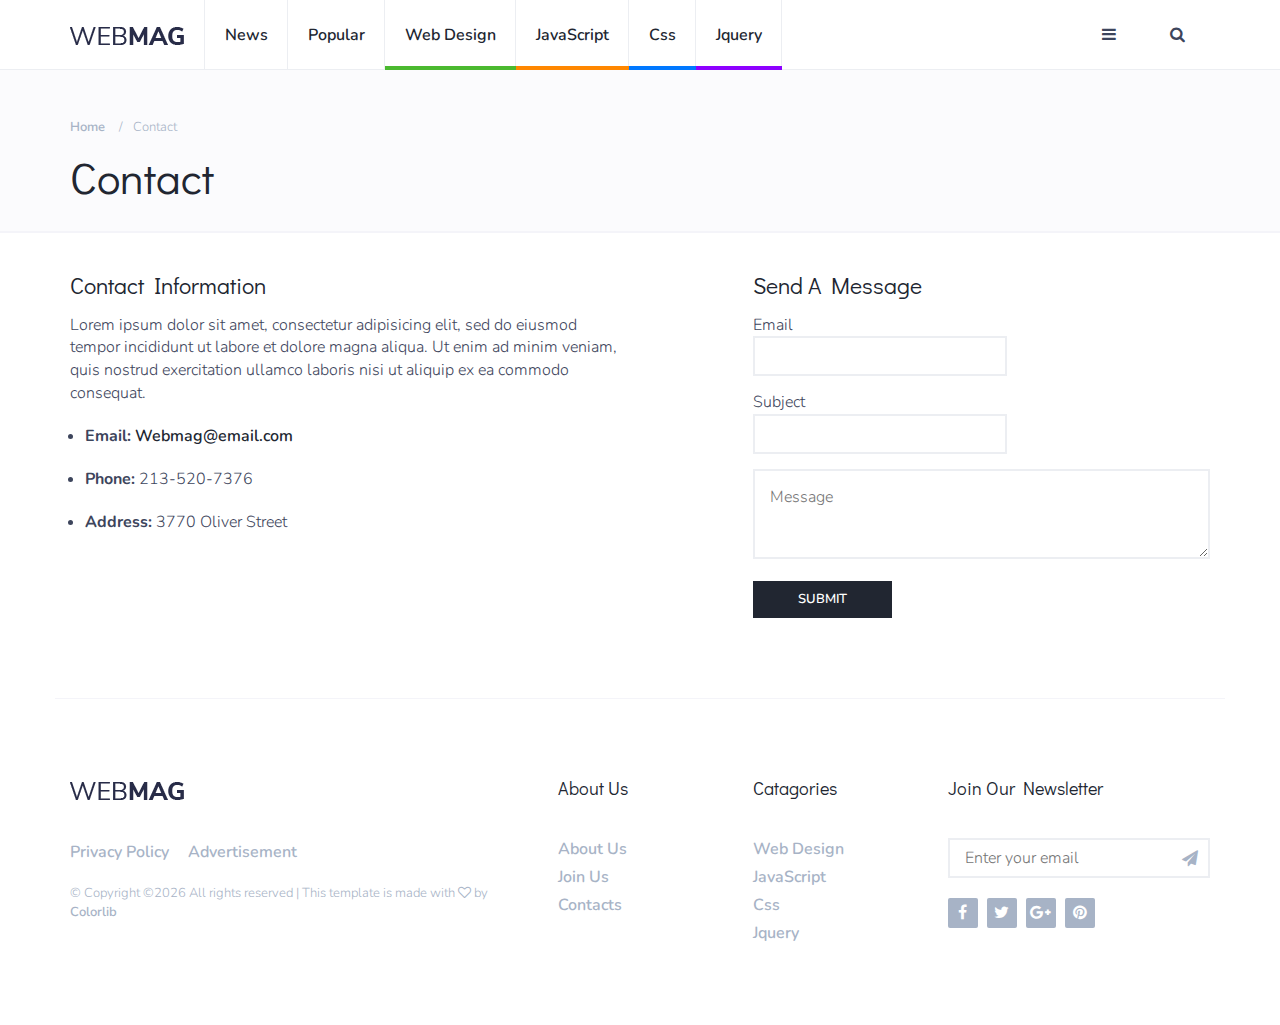
<file: contact.html>
<!DOCTYPE html>
<html lang="en">
	<head>
		<meta charset="utf-8">
		<meta http-equiv="X-UA-Compatible" content="IE=edge">
		<meta name="viewport" content="width=device-width, initial-scale=1">
		 <!-- The above 3 meta tags *must* come first in the head; any other head content must come *after* these tags -->

		<title>WebMag HTML Template</title>

		<!-- Google font -->
		<link href="https://fonts.googleapis.com/css?family=Nunito+Sans:700%7CNunito:300,600" rel="stylesheet"> 

		<!-- Bootstrap -->
		<link type="text/css" rel="stylesheet" href="css/bootstrap.min.css"/>

		<!-- Font Awesome Icon -->
		<link rel="stylesheet" href="css/font-awesome.min.css">

		<!-- Custom stlylesheet -->
		<link type="text/css" rel="stylesheet" href="css/style.css"/>

		<!-- HTML5 shim and Respond.js for IE8 support of HTML5 elements and media queries -->
		<!-- WARNING: Respond.js doesn't work if you view the page via file:// -->
		<!--[if lt IE 9]>
		  <script src="https://oss.maxcdn.com/html5shiv/3.7.3/html5shiv.min.js"></script>
		  <script src="https://oss.maxcdn.com/respond/1.4.2/respond.min.js"></script>
		<![endif]-->

    </head>
	<body>
		
		<!-- Header -->
		<header id="header">
			<!-- Nav -->
			<div id="nav">
				<!-- Main Nav -->
				<div id="nav-fixed">
					<div class="container">
						<!-- logo -->
						<div class="nav-logo">
							<a href="index.html" class="logo"><img src="./img/logo.png" alt=""></a>
						</div>
						<!-- /logo -->

						<!-- nav -->
						<ul class="nav-menu nav navbar-nav">
							<li><a href="category.html">News</a></li>
							<li><a href="category.html">Popular</a></li>
							<li class="cat-1"><a href="category.html">Web Design</a></li>
							<li class="cat-2"><a href="category.html">JavaScript</a></li>
							<li class="cat-3"><a href="category.html">Css</a></li>
							<li class="cat-4"><a href="category.html">Jquery</a></li>
						</ul>
						<!-- /nav -->

						<!-- search & aside toggle -->
						<div class="nav-btns">
							<button class="aside-btn"><i class="fa fa-bars"></i></button>
							<button class="search-btn"><i class="fa fa-search"></i></button>
							<div class="search-form">
								<input class="search-input" type="text" name="search" placeholder="Enter Your Search ...">
								<button class="search-close"><i class="fa fa-times"></i></button>
							</div>
						</div>
						<!-- /search & aside toggle -->
					</div>
				</div>
				<!-- /Main Nav -->

				<!-- Aside Nav -->
				<div id="nav-aside">
					<!-- nav -->
					<div class="section-row">
						<ul class="nav-aside-menu">
							<li><a href="index.html">Home</a></li>
							<li><a href="about.html">About Us</a></li>
							<li><a href="#">Join Us</a></li>
							<li><a href="#">Advertisement</a></li>
							<li><a href="contact.html">Contacts</a></li>
						</ul>
					</div>
					<!-- /nav -->

					<!-- widget posts -->
					<div class="section-row">
						<h3>Recent Posts</h3>
						<div class="post post-widget">
							<a class="post-img" href="blog-post.html"><img src="./img/widget-2.jpg" alt=""></a>
							<div class="post-body">
								<h3 class="post-title"><a href="blog-post.html">Pagedraw UI Builder Turns Your Website Design Mockup Into Code Automatically</a></h3>
							</div>
						</div>

						<div class="post post-widget">
							<a class="post-img" href="blog-post.html"><img src="./img/widget-3.jpg" alt=""></a>
							<div class="post-body">
								<h3 class="post-title"><a href="blog-post.html">Why Node.js Is The Coolest Kid On The Backend Development Block!</a></h3>
							</div>
						</div>

						<div class="post post-widget">
							<a class="post-img" href="blog-post.html"><img src="./img/widget-4.jpg" alt=""></a>
							<div class="post-body">
								<h3 class="post-title"><a href="blog-post.html">Tell-A-Tool: Guide To Web Design And Development Tools</a></h3>
							</div>
						</div>
					</div>
					<!-- /widget posts -->

					<!-- social links -->
					<div class="section-row">
						<h3>Follow us</h3>
						<ul class="nav-aside-social">
							<li><a href="#"><i class="fa fa-facebook"></i></a></li>
							<li><a href="#"><i class="fa fa-twitter"></i></a></li>
							<li><a href="#"><i class="fa fa-google-plus"></i></a></li>
							<li><a href="#"><i class="fa fa-pinterest"></i></a></li>
						</ul>
					</div>
					<!-- /social links -->

					<!-- aside nav close -->
					<button class="nav-aside-close"><i class="fa fa-times"></i></button>
					<!-- /aside nav close -->
				</div>
				<!-- Aside Nav -->
			</div>
			<!-- /Nav -->
			
			<!-- Page Header -->
			<div class="page-header">
				<div class="container">
					<div class="row">
						<div class="col-md-10">
							<ul class="page-header-breadcrumb">
								<li><a href="index.html">Home</a></li>
								<li>Contact</li>
							</ul>
							<h1>Contact</h1>
						</div>
					</div>
				</div>
			</div>
			<!-- /Page Header -->
		</header>
		<!-- /Header -->

		<!-- section -->
		<div class="section">
			<!-- container -->
			<div class="container">
				<!-- row -->
				<div class="row">
					<div class="col-md-6">
						<div class="section-row">
							<h3>Contact Information</h3>
							<p>Lorem ipsum dolor sit amet, consectetur adipisicing elit, sed do eiusmod tempor incididunt ut labore et dolore magna aliqua. Ut enim ad minim veniam, quis nostrud exercitation ullamco laboris nisi ut aliquip ex ea commodo consequat.</p>
							<ul class="list-style">
								<li><p><strong>Email:</strong> <a href="#">Webmag@email.com</a></p></li>
								<li><p><strong>Phone:</strong> 213-520-7376</p></li>
								<li><p><strong>Address:</strong> 3770 Oliver Street</p></li>
							</ul>
						</div>
					</div>
					<div class="col-md-5 col-md-offset-1">
						<div class="section-row">
							<h3>Send A Message</h3>
							<form>
								<div class="row">
									<div class="col-md-7">
										<div class="form-group">
											<span>Email</span>
											<input class="input" type="email" name="email">
										</div>
									</div>
									<div class="col-md-7">
										<div class="form-group">
											<span>Subject</span>
											<input class="input" type="text" name="subject">
										</div>
									</div>
									<div class="col-md-12">
										<div class="form-group">
											<textarea class="input" name="message" placeholder="Message"></textarea>
										</div>
										<button class="primary-button">Submit</button>
									</div>
								</div>
							</form>
						</div>
					</div>
				</div>
				<!-- /row -->
			</div>
			<!-- /container -->
		</div>
		<!-- /section -->

		<!-- Footer -->
		<footer id="footer">
			<!-- container -->
			<div class="container">
				<!-- row -->
				<div class="row">
					<div class="col-md-5">
						<div class="footer-widget">
							<div class="footer-logo">
								<a href="index.html" class="logo"><img src="./img/logo.png" alt=""></a>
							</div>
							<ul class="footer-nav">
								<li><a href="#">Privacy Policy</a></li>
								<li><a href="#">Advertisement</a></li>
							</ul>
							<div class="footer-copyright">
								<span>&copy; <!-- Link back to Colorlib can't be removed. Template is licensed under CC BY 3.0. -->
Copyright &copy;<script>document.write(new Date().getFullYear());</script> All rights reserved | This template is made with <i class="fa fa-heart-o" aria-hidden="true"></i> by <a href="https://colorlib.com" target="_blank">Colorlib</a>
<!-- Link back to Colorlib can't be removed. Template is licensed under CC BY 3.0. --></span>
							</div>
						</div>
					</div>

					<div class="col-md-4">
						<div class="row">
							<div class="col-md-6">
								<div class="footer-widget">
									<h3 class="footer-title">About Us</h3>
									<ul class="footer-links">
										<li><a href="about.html">About Us</a></li>
										<li><a href="#">Join Us</a></li>
										<li><a href="contact.html">Contacts</a></li>
									</ul>
								</div>
							</div>
							<div class="col-md-6">
								<div class="footer-widget">
									<h3 class="footer-title">Catagories</h3>
									<ul class="footer-links">
										<li><a href="category.html">Web Design</a></li>
										<li><a href="category.html">JavaScript</a></li>
										<li><a href="category.html">Css</a></li>
										<li><a href="category.html">Jquery</a></li>
									</ul>
								</div>
							</div>
						</div>
					</div>

					<div class="col-md-3">
						<div class="footer-widget">
							<h3 class="footer-title">Join our Newsletter</h3>
							<div class="footer-newsletter">
								<form>
									<input class="input" type="email" name="newsletter" placeholder="Enter your email">
									<button class="newsletter-btn"><i class="fa fa-paper-plane"></i></button>
								</form>
							</div>
							<ul class="footer-social">
								<li><a href="#"><i class="fa fa-facebook"></i></a></li>
								<li><a href="#"><i class="fa fa-twitter"></i></a></li>
								<li><a href="#"><i class="fa fa-google-plus"></i></a></li>
								<li><a href="#"><i class="fa fa-pinterest"></i></a></li>
							</ul>
						</div>
					</div>

				</div>
				<!-- /row -->
			</div>
			<!-- /container -->
		</footer>
		<!-- /Footer -->

		<!-- jQuery Plugins -->
		<script src="js/jquery.min.js"></script>
		<script src="js/bootstrap.min.js"></script>
		<script src="js/main.js"></script>

	</body>
</html>
</file>
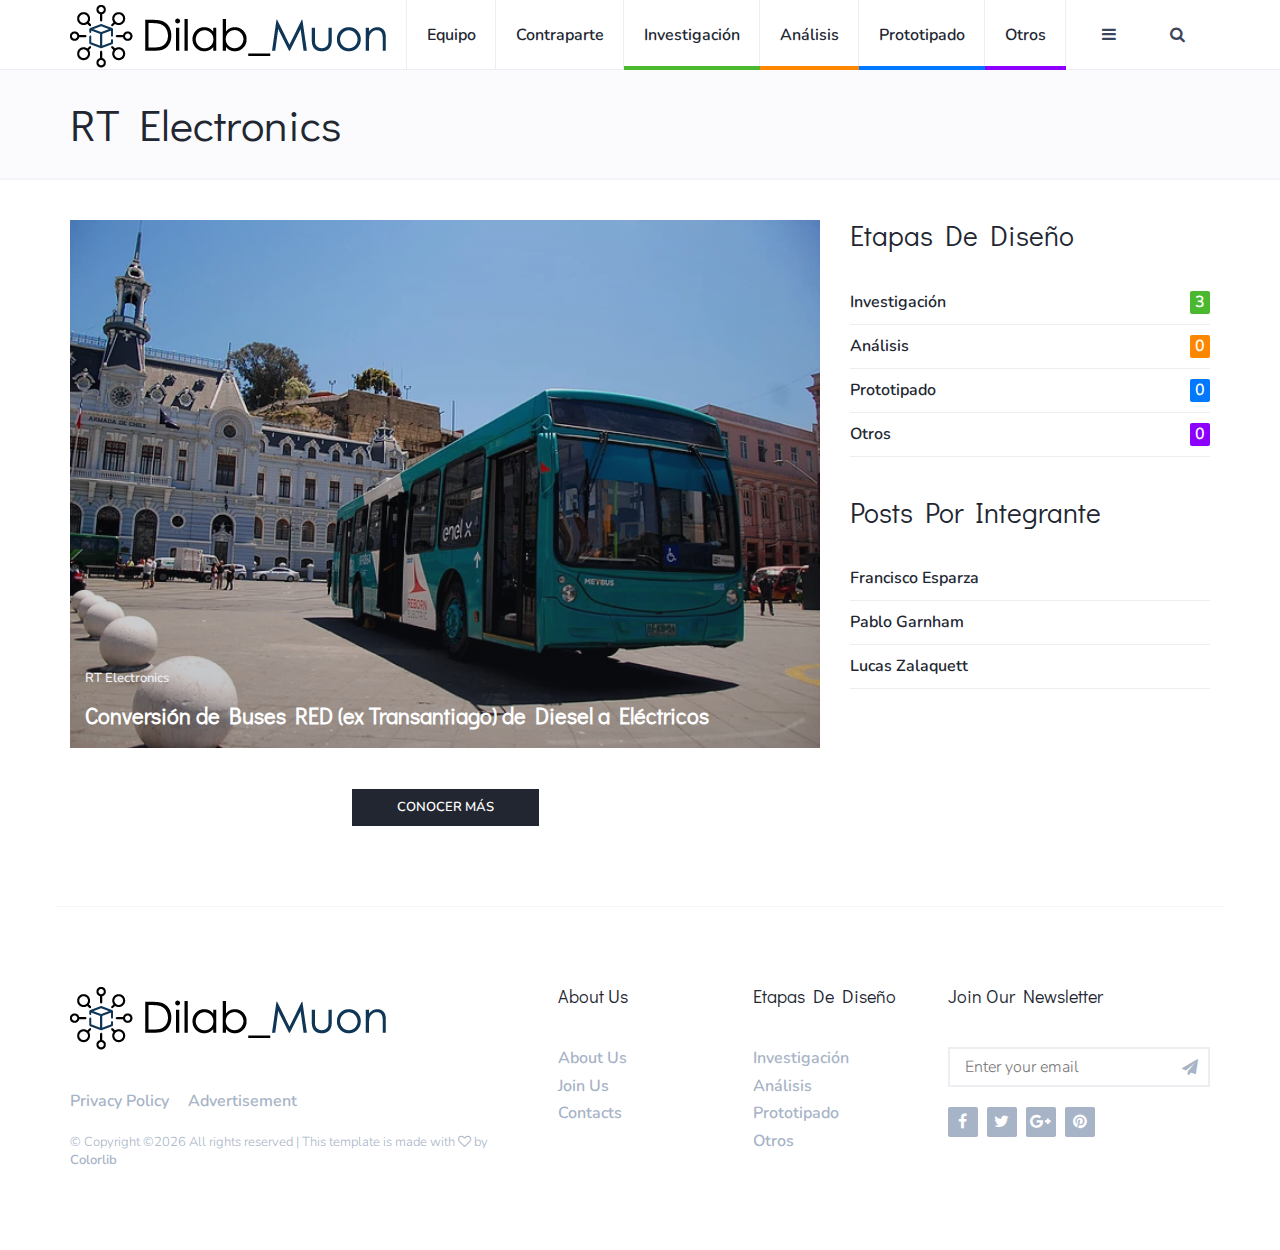
<file: secciones/contraparte.html>
<!DOCTYPE html>
<html lang="en">
	<head>
		<meta charset="utf-8">
		<meta http-equiv="X-UA-Compatible" content="IE=edge">
		<meta name="viewport" content="width=device-width, initial-scale=1">
		 <!-- The above 3 meta tags *must* come first in the head; any other head content must come *after* these tags -->

		<title>DILAB Proyecto RT Electronics</title>

		<!-- Google font -->
		<link href="https://fonts.googleapis.com/css?family=Nunito+Sans:700%7CNunito:300,600" rel="stylesheet"> 

		<!-- Bootstrap -->
		<link type="text/css" rel="stylesheet" href="../css/bootstrap.min.css"/>

		<!-- Font Awesome Icon -->
		<link rel="stylesheet" href="../css/font-awesome.min.css">

		<!-- Custom stlylesheet -->
		<link type="text/css" rel="stylesheet" href="../css/style.css"/>

		<link rel="shortcut icon" href="../img/icono_pestana.ico" />

		<!-- HTML5 shim and Respond.js for IE8 support of HTML5 elements and media queries -->
		<!-- WARNING: Respond.js doesn't work if you view the page via file:// -->
		<!--[if lt IE 9]>
		  <script src="https://oss.maxcdn.com/html5shiv/3.7.3/html5shiv.min.js"></script>
		  <script src="https://oss.maxcdn.com/respond/1.4.2/respond.min.js"></script>
		<![endif]-->

    </head>
	<body>
		
		<!-- Header -->
		<header id="header">
			<!-- Nav -->
			<div id="nav">
				<!-- Main Nav -->
				<div id="nav-fixed">
					<div class="container">
						<!-- logo -->
						<div class="nav-logo">
							<a href="../index.html" class="logo"><img src="../img/cube.png" alt=""></a>
						</div>
						<!-- /logo -->

						<!-- nav -->
						<ul class="nav-menu nav navbar-nav">
							<li><a href="our_team.html">Equipo</a></li>
							<li><a href="contraparte.html">Contraparte</a></li>
							<li class="cat-1"><a href="investigacion.html">Investigación</a></li>
							<li class="cat-2"><a href="#">Análisis</a></li>
							<li class="cat-3"><a href="#">Prototipado</a></li>
							<li class="cat-4"><a href="#">Otros</a></li>
						</ul>
						<!-- /nav -->

						<!-- search & aside toggle -->
						<div class="nav-btns">
							<button class="aside-btn"><i class="fa fa-bars"></i></button>
							<button class="search-btn"><i class="fa fa-search"></i></button>
							<div class="search-form">
								<input class="search-input" type="text" name="search" placeholder="Enter Your Search ...">
								<button class="search-close"><i class="fa fa-times"></i></button>
							</div>
						</div>
						<!-- /search & aside toggle -->
					</div>
				</div>
				<!-- /Main Nav -->

				<!-- Aside Nav -->
				<div id="nav-aside">
					<!-- nav -->
					<div class="section-row">
						<ul class="nav-aside-menu">
							<li><a href="../index.html">Home</a></li>
							<li><a href="our_team.html">Equipo</a></li>
							<li><a href="contraparte.html">Contraparte</a></li>
							<li><a href="#">Acerca del Curso</a></li>
						</ul>
					</div>
					<!-- /nav -->

					<!-- widget posts -->
					<div class="section-row">
						<h3>Posts Recientes</h3>
						<div class="post post-widget">
							<a class="post-img" href="../blog-post.html"><img src="../img/widget-2.jpg" alt=""></a>
							<div class="post-body">
								<h3 class="post-title"><a href="../blog-post.html">Pagedraw UI Builder Turns Your Website Design Mockup Into Code Automatically</a></h3>
							</div>
						</div>

						<div class="post post-widget">
							<a class="post-img" href="../blog-post.html"><img src="../img/widget-3.jpg" alt=""></a>
							<div class="post-body">
								<h3 class="post-title"><a href="../blog-post.html">Why Node.js Is The Coolest Kid On The Backend Development Block!</a></h3>
							</div>
						</div>

						<div class="post post-widget">
							<a class="post-img" href="../blog-post.html"><img src="../img/widget-4.jpg" alt=""></a>
							<div class="post-body">
								<h3 class="post-title"><a href="../blog-post.html">Tell-A-Tool: Guide To Web Design And Development Tools</a></h3>
							</div>
						</div>
					</div>
					<!-- /widget posts -->

					<!-- social links -->
					<div class="section-row">
						<h3>Follow us</h3>
						<ul class="nav-aside-social">
							<li><a href="#"><i class="fa fa-facebook"></i></a></li>
							<li><a href="#"><i class="fa fa-twitter"></i></a></li>
							<li><a href="#"><i class="fa fa-google-plus"></i></a></li>
							<li><a href="#"><i class="fa fa-pinterest"></i></a></li>
						</ul>
					</div>
					<!-- /social links -->

					<!-- aside nav close -->
					<button class="nav-aside-close"><i class="fa fa-times"></i></button>
					<!-- /aside nav close -->
				</div>
				<!-- Aside Nav -->
			</div>
			<!-- /Nav -->
			
			<!-- Page Header -->
			<div class="page-header">
				<div class="container">
					<div class="row">
						<div class="col-md-10">
							<h1>RT Electronics</h1>
						</div>
					</div>
				</div>
			</div>
			<!-- /Page Header -->
		</header>
		<!-- /Header -->
		
		<!-- section -->
		<div class="section">
			<!-- container -->
			<div class="container">
				<!-- row -->
				<div class="row">
					<div class="col-md-8">
						<div class="row">
							<!-- post -->
							<div class="col-md-12">
								<div class="post post-thumb">
									<a class="post-img" href="https://www.rtelectronics.cl"><img src="../img/micro_enel.webp" alt=""></a>
									<div class="post-body">
										<div class="post-meta">
											
											<span class="post-date">RT Electronics</span>
										</div>
										<h3 class="post-title"><a href="https://www.rtelectronics.cl">Conversión de Buses RED (ex Transantiago) de Diesel a Eléctricos</a></h3>
									</div>
								</div>
							</div>
							<!-- /post -->
										
							<!-- post -->
							<div class="col-md-6">

							</div>
							<!-- /post -->

							<!-- post -->

							<!-- /post -->
							
							<div class="clearfix visible-md visible-lg"></div>
							
							
							
							
							
							
							
							<div class="col-md-12">
								<div class="section-row">
									<button class="primary-button center-block" href="https://www.rtelectronics.cl">Conocer Más</button>
								</div>
							</div>
						</div>
					</div>
					
					<div class="col-md-4">
						
						
						
						
						<!-- catagories -->
						<div class="aside-widget">
							<div class="section-title">
								<h2>Etapas de Diseño</h2>
							</div>
							<div class="category-widget">
								<ul>
									<li><a href="#" class="cat-1">Investigación<span>3</span></a></li>
									<li><a href="#" class="cat-2">Análisis<span>0</span></a></li>
									<li><a href="#" class="cat-4">Prototipado<span>0</span></a></li>
									<li><a href="#" class="cat-3">Otros<span>0</span></a></li>
								</ul>
							</div>
						</div>
						<!-- /catagories -->
						
						
						
						<!-- archive -->
						<div class="aside-widget">
							<div class="section-title">
								<h2>Posts por Integrante</h2>
							</div>
							<div class="archive-widget">
								<ul>
									<li><a href="#">Francisco Esparza</a></li>
									<li><a href="#">Pablo Garnham</a></li>
									<li><a href="#">Lucas Zalaquett</a></li>
								</ul>
							</div>
						</div>
						<!-- /archive -->
					</div>
				</div>
				<!-- /row -->
			</div>
			<!-- /container -->
		</div>
		<!-- /section -->

		<!-- Footer -->
		<footer id="footer">
			<!-- container -->
			<div class="container">
				<!-- row -->
				<div class="row">
					<div class="col-md-5">
						<div class="footer-widget">
							<div class="footer-logo">
								<a href="index.html" class="logo"><img src="../img/cube.png" alt=""></a>
							</div>
							<ul class="footer-nav">
								<li><a href="#">Privacy Policy</a></li>
								<li><a href="#">Advertisement</a></li>
							</ul>
							<div class="footer-copyright">
								<span>&copy; <!-- Link back to Colorlib can't be removed. Template is licensed under CC BY 3.0. -->
Copyright &copy;<script>document.write(new Date().getFullYear());</script> All rights reserved | This template is made with <i class="fa fa-heart-o" aria-hidden="true"></i> by <a href="https://colorlib.com" target="_blank">Colorlib</a>
<!-- Link back to Colorlib can't be removed. Template is licensed under CC BY 3.0. --></span>
							</div>
						</div>
					</div>

					<div class="col-md-4">
						<div class="row">
							<div class="col-md-6">
								<div class="footer-widget">
									<h3 class="footer-title">About Us</h3>
									<ul class="footer-links">
										<li><a href="about.html">About Us</a></li>
										<li><a href="#">Join Us</a></li>
										<li><a href="contact.html">Contacts</a></li>
									</ul>
								</div>
							</div>
							<div class="col-md-6">
								<div class="footer-widget">
									<h3 class="footer-title">Etapas de Diseño</h3>
									<ul class="footer-links">
										<li><a href="investigacion.html">Investigación</a></li>
										<li><a href="#">Análisis</a></li>
										<li><a href="#">Prototipado</a></li>
										<li><a href="#">Otros</a></li>
									</ul>
								</div>
							</div>
						</div>
					</div>

					<div class="col-md-3">
						<div class="footer-widget">
							<h3 class="footer-title">Join our Newsletter</h3>
							<div class="footer-newsletter">
								<form>
									<input class="input" type="email" name="newsletter" placeholder="Enter your email">
									<button class="newsletter-btn"><i class="fa fa-paper-plane"></i></button>
								</form>
							</div>
							<ul class="footer-social">
								<li><a href="#"><i class="fa fa-facebook"></i></a></li>
								<li><a href="#"><i class="fa fa-twitter"></i></a></li>
								<li><a href="#"><i class="fa fa-google-plus"></i></a></li>
								<li><a href="#"><i class="fa fa-pinterest"></i></a></li>
							</ul>
						</div>
					</div>

				</div>
				<!-- /row -->
			</div>
			<!-- /container -->
		</footer>
		<!-- /Footer -->

		<!-- jQuery Plugins -->
		<script src="../js/jquery.min.js"></script>
		<script src="../js/bootstrap.min.js"></script>
		<script src="../js/main.js"></script>

	</body>
</html>
</file>
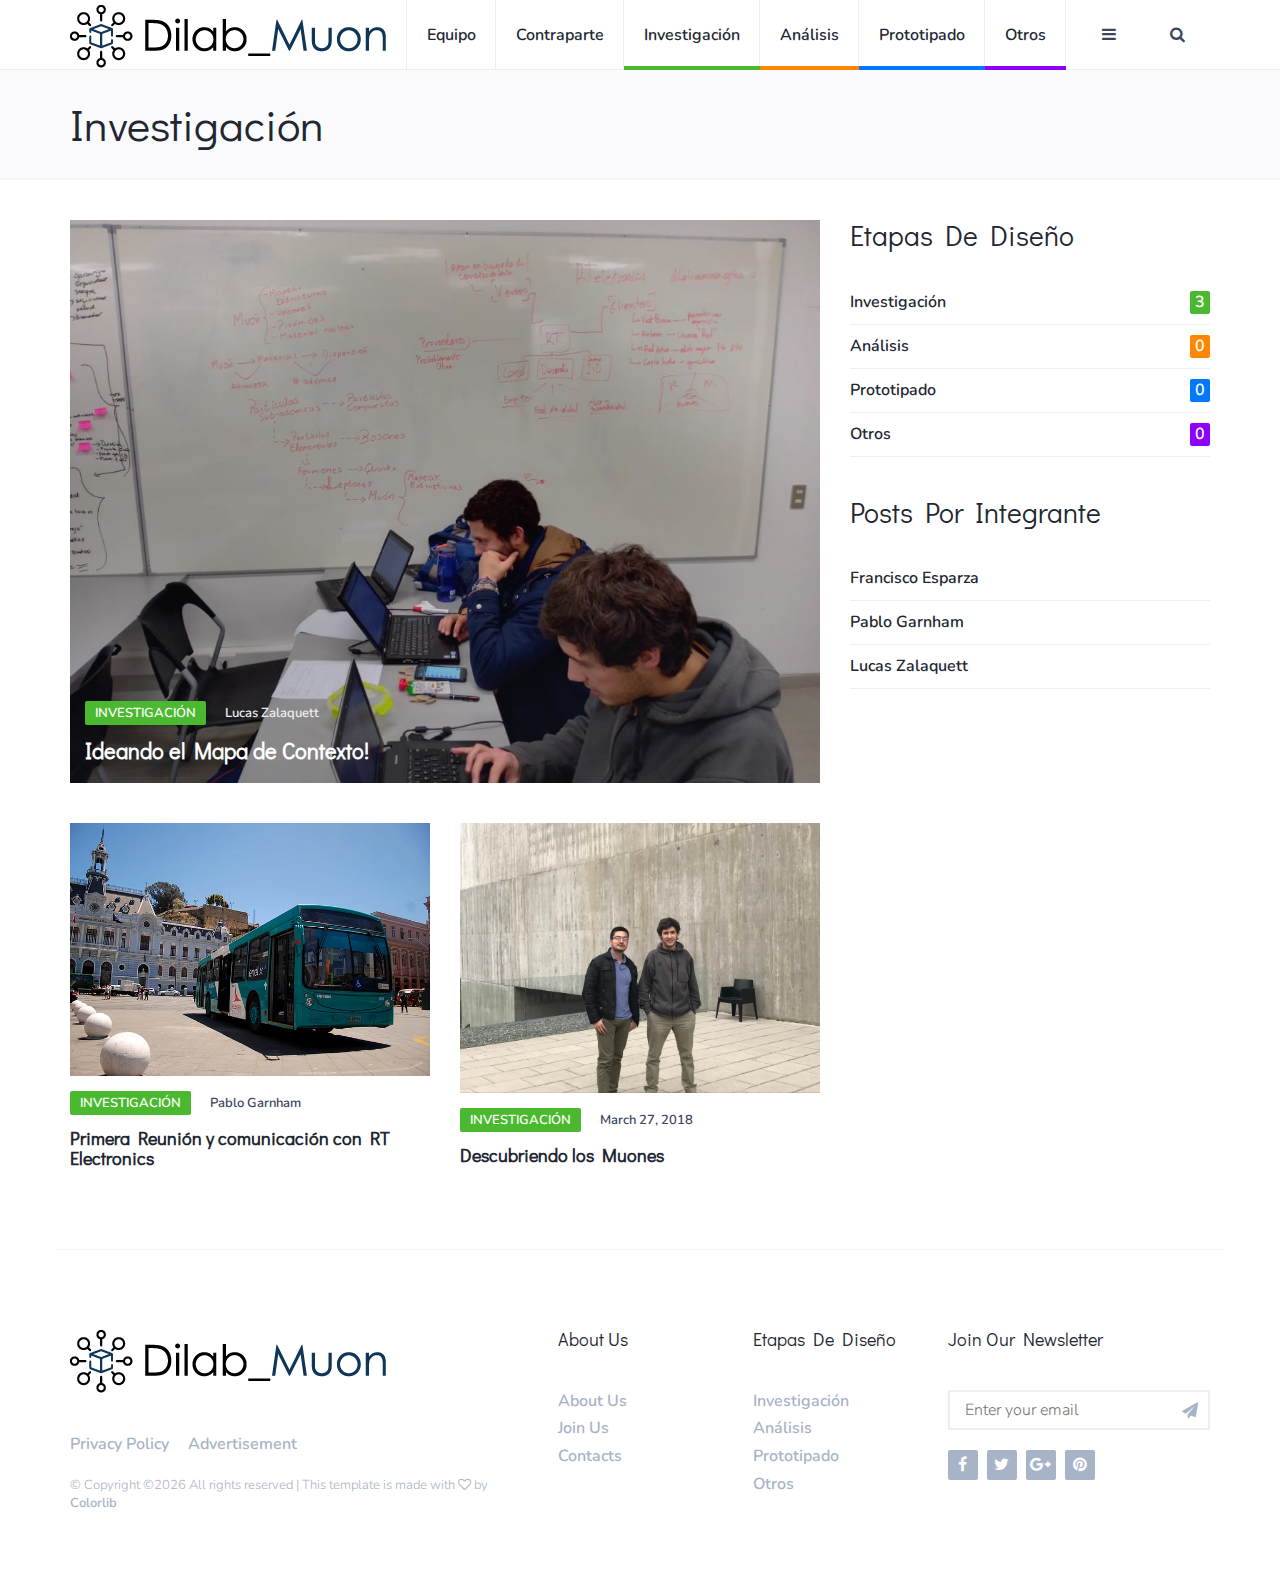
<file: secciones/investigacion.html>
<!DOCTYPE html>
<html lang="en">
	<head>
		<meta charset="utf-8">
		<meta http-equiv="X-UA-Compatible" content="IE=edge">
		<meta name="viewport" content="width=device-width, initial-scale=1">
		 <!-- The above 3 meta tags *must* come first in the head; any other head content must come *after* these tags -->

		<title>DILAB Proyecto RT Electronics</title>

		<!-- Google font -->
		<link href="https://fonts.googleapis.com/css?family=Nunito+Sans:700%7CNunito:300,600" rel="stylesheet"> 

		<!-- Bootstrap -->
		<link type="text/css" rel="stylesheet" href="../css/bootstrap.min.css"/>

		<!-- Font Awesome Icon -->
		<link rel="stylesheet" href="../css/font-awesome.min.css">

		<!-- Custom stlylesheet -->
		<link type="text/css" rel="stylesheet" href="../css/style.css"/>

		<link rel="shortcut icon" href="../img/icono_pestana.ico" />

		<!-- HTML5 shim and Respond.js for IE8 support of HTML5 elements and media queries -->
		<!-- WARNING: Respond.js doesn't work if you view the page via file:// -->
		<!--[if lt IE 9]>
		  <script src="https://oss.maxcdn.com/html5shiv/3.7.3/html5shiv.min.js"></script>
		  <script src="https://oss.maxcdn.com/respond/1.4.2/respond.min.js"></script>
		<![endif]-->

    </head>
	<body>
		
		<!-- Header -->
		<header id="header">
			<!-- Nav -->
			<div id="nav">
				<!-- Main Nav -->
				<div id="nav-fixed">
					<div class="container">
						<!-- logo -->
						<div class="nav-logo">
							<a href="../index.html" class="logo"><img src="../img/cube.png" alt=""></a>
						</div>
						<!-- /logo -->

						<!-- nav -->
						<ul class="nav-menu nav navbar-nav">
							<li><a href="our_team.html">Equipo</a></li>
							<li><a href="contraparte.html">Contraparte</a></li>
							<li class="cat-1"><a href="investigacion.html">Investigación</a></li>
							<li class="cat-2"><a href="#">Análisis</a></li>
							<li class="cat-3"><a href="#">Prototipado</a></li>
							<li class="cat-4"><a href="#">Otros</a></li>
						</ul>
						<!-- /nav -->

						<!-- search & aside toggle -->
						<div class="nav-btns">
							<button class="aside-btn"><i class="fa fa-bars"></i></button>
							<button class="search-btn"><i class="fa fa-search"></i></button>
							<div class="search-form">
								<input class="search-input" type="text" name="search" placeholder="Enter Your Search ...">
								<button class="search-close"><i class="fa fa-times"></i></button>
							</div>
						</div>
						<!-- /search & aside toggle -->
					</div>
				</div>
				<!-- /Main Nav -->

				<!-- Aside Nav -->
				<div id="nav-aside">
					<!-- nav -->
					<div class="section-row">
						<ul class="nav-aside-menu">
							<li><a href="../index.html">Home</a></li>
							<li><a href="our_team.html">Equipo</a></li>
							<li><a href="contraparte.html">Contraparte</a></li>
							<li><a href="#">Acerca del Curso</a></li>
						</ul>
					</div>
					<!-- /nav -->

					<!-- widget posts -->
					<div class="section-row">
						<h3>Posts Recientes</h3>
						<div class="post post-widget">
							<a class="post-img" href="../blog-post.html"><img src="../img/widget-2.jpg" alt=""></a>
							<div class="post-body">
								<h3 class="post-title"><a href="../blog-post.html">Pagedraw UI Builder Turns Your Website Design Mockup Into Code Automatically</a></h3>
							</div>
						</div>

						<div class="post post-widget">
							<a class="post-img" href="../blog-post.html"><img src="../img/widget-3.jpg" alt=""></a>
							<div class="post-body">
								<h3 class="post-title"><a href="../blog-post.html">Why Node.js Is The Coolest Kid On The Backend Development Block!</a></h3>
							</div>
						</div>

						<div class="post post-widget">
							<a class="post-img" href="../blog-post.html"><img src="../img/widget-4.jpg" alt=""></a>
							<div class="post-body">
								<h3 class="post-title"><a href="../blog-post.html">Tell-A-Tool: Guide To Web Design And Development Tools</a></h3>
							</div>
						</div>
					</div>
					<!-- /widget posts -->

					<!-- social links -->
					<div class="section-row">
						<h3>Follow us</h3>
						<ul class="nav-aside-social">
							<li><a href="#"><i class="fa fa-facebook"></i></a></li>
							<li><a href="#"><i class="fa fa-twitter"></i></a></li>
							<li><a href="#"><i class="fa fa-google-plus"></i></a></li>
							<li><a href="#"><i class="fa fa-pinterest"></i></a></li>
						</ul>
					</div>
					<!-- /social links -->

					<!-- aside nav close -->
					<button class="nav-aside-close"><i class="fa fa-times"></i></button>
					<!-- /aside nav close -->
				</div>
				<!-- Aside Nav -->
			</div>
			<!-- /Nav -->
			
			<!-- Page Header -->
			<div class="page-header">
				<div class="container">
					<div class="row">
						<div class="col-md-10">
							<h1>Investigación</h1>
						</div>
					</div>
				</div>
			</div>
			<!-- /Page Header -->
		</header>
		<!-- /Header -->
		
		<!-- section -->
		<div class="section">
			<!-- container -->
			<div class="container">
				<!-- row -->
				<div class="row">
					<div class="col-md-8">
						<div class="row">
							<!-- post -->
							<div class="col-md-12">
								<div class="post post-thumb">
									<a class="post-img" href="../posts/lucas/blog-post_1.html"><img src="../img/map_work.jpeg" alt=""></a>
									<div class="post-body">
										<div class="post-meta">
											<a class="post-category cat-1" href="#">Investigación</a>
											<span class="post-date">Lucas Zalaquett</span>
										</div>
										<h3 class="post-title"><a href="../posts/lucas/blog-post_1.html">Ideando el Mapa de Contexto!</a></h3>
									</div>
								</div>
							</div>
							<!-- /post -->
										
							<!-- post -->
							<div class="col-md-6">
								<div class="post">
									<a class="post-img" href="../posts/pablo/blog-post_1.html"><img src="../img/micro_enel.webp" alt=""></a>
									<div class="post-body">
										<div class="post-meta">
											<a class="post-category cat-1" href="#">Investigación</a>
											<span class="post-date">Pablo Garnham</span>
										</div>
										<h3 class="post-title"><a href="../posts/pablo/blog-post_1.html">Primera Reunión y comunicación con RT Electronics</a></h3>
									</div>
								</div>
							</div>
							<!-- /post -->

							<!-- post -->
							<div class="col-md-6">
								<div class="post">
									<a class="post-img" href="../posts/francisco/blog-post_1.html"><img src="../img/pablo_fco.jpg" alt=""></a>
									<div class="post-body">
										<div class="post-meta">
											<a class="post-category cat-1" href="#">Investigación</a>
											<span class="post-date">March 27, 2018</span>
										</div>
										<h3 class="post-title"><a href="../posts/francisco/blog-post_1.html">Descubriendo los Muones</a></h3>
									</div>
								</div>
							</div>
							<!-- /post -->
							
							<div class="clearfix visible-md visible-lg"></div>
							
							
							
							
							

							
							
							
							
							
						</div>
					</div>
					
					<div class="col-md-4">
						
						
						<!-- catagories -->
						<div class="aside-widget">
							<div class="section-title">
								<h2>Etapas de Diseño</h2>
							</div>
							<div class="category-widget">
								<ul>
									<li><a href="#" class="cat-1">Investigación<span>3</span></a></li>
									<li><a href="#" class="cat-2">Análisis<span>0</span></a></li>
							     	<li><a href="#" class="cat-4">Prototipado<span>0</span></a></li>
									<li><a href="#" class="cat-3">Otros<span>0</span></a></li>
								</ul>
							</div>
						</div>
						<!-- /catagories -->
						
						
						
						<!-- archive -->
						<div class="aside-widget">
							<div class="section-title">
								<h2>Posts por Integrante</h2>
							</div>
							<div class="archive-widget">
								<ul>
									<li><a href="#">Francisco Esparza</a></li>
									<li><a href="#">Pablo Garnham</a></li>
									<li><a href="#">Lucas Zalaquett</a></li>
								</ul>
							</div>
						</div>
						<!-- /archive -->
					</div>
				</div>
				<!-- /row -->
			</div>
			<!-- /container -->
		</div>
		<!-- /section -->

		<!-- Footer -->
		<footer id="footer">
			<!-- container -->
			<div class="container">
				<!-- row -->
				<div class="row">
					<div class="col-md-5">
						<div class="footer-widget">
							<div class="footer-logo">
								<a href="index.html" class="logo"><img src="../img/cube.png" alt=""></a>
							</div>
							<ul class="footer-nav">
								<li><a href="#">Privacy Policy</a></li>
								<li><a href="#">Advertisement</a></li>
							</ul>
							<div class="footer-copyright">
								<span>&copy; <!-- Link back to Colorlib can't be removed. Template is licensed under CC BY 3.0. -->
Copyright &copy;<script>document.write(new Date().getFullYear());</script> All rights reserved | This template is made with <i class="fa fa-heart-o" aria-hidden="true"></i> by <a href="https://colorlib.com" target="_blank">Colorlib</a>
<!-- Link back to Colorlib can't be removed. Template is licensed under CC BY 3.0. --></span>
							</div>
						</div>
					</div>

					<div class="col-md-4">
						<div class="row">
							<div class="col-md-6">
								<div class="footer-widget">
									<h3 class="footer-title">About Us</h3>
									<ul class="footer-links">
										<li><a href="about.html">About Us</a></li>
										<li><a href="#">Join Us</a></li>
										<li><a href="contact.html">Contacts</a></li>
									</ul>
								</div>
							</div>
							<div class="col-md-6">
								<div class="footer-widget">
									<h3 class="footer-title">Etapas de Diseño</h3>
									<ul class="footer-links">
										<li><a href="investigacion.html">Investigación</a></li>
										<li><a href="#">Análisis</a></li>
										<li><a href="#">Prototipado</a></li>
										<li><a href="#">Otros</a></li>
									</ul>
								</div>
							</div>
						</div>
					</div>

					<div class="col-md-3">
						<div class="footer-widget">
							<h3 class="footer-title">Join our Newsletter</h3>
							<div class="footer-newsletter">
								<form>
									<input class="input" type="email" name="newsletter" placeholder="Enter your email">
									<button class="newsletter-btn"><i class="fa fa-paper-plane"></i></button>
								</form>
							</div>
							<ul class="footer-social">
								<li><a href="#"><i class="fa fa-facebook"></i></a></li>
								<li><a href="#"><i class="fa fa-twitter"></i></a></li>
								<li><a href="#"><i class="fa fa-google-plus"></i></a></li>
								<li><a href="#"><i class="fa fa-pinterest"></i></a></li>
							</ul>
						</div>
					</div>

				</div>
				<!-- /row -->
			</div>
			<!-- /container -->
		</footer>
		<!-- /Footer -->

		<!-- jQuery Plugins -->
		<script src="../js/jquery.min.js"></script>
		<script src="../js/bootstrap.min.js"></script>
		<script src="../js/main.js"></script>

	</body>
</html>
</file>
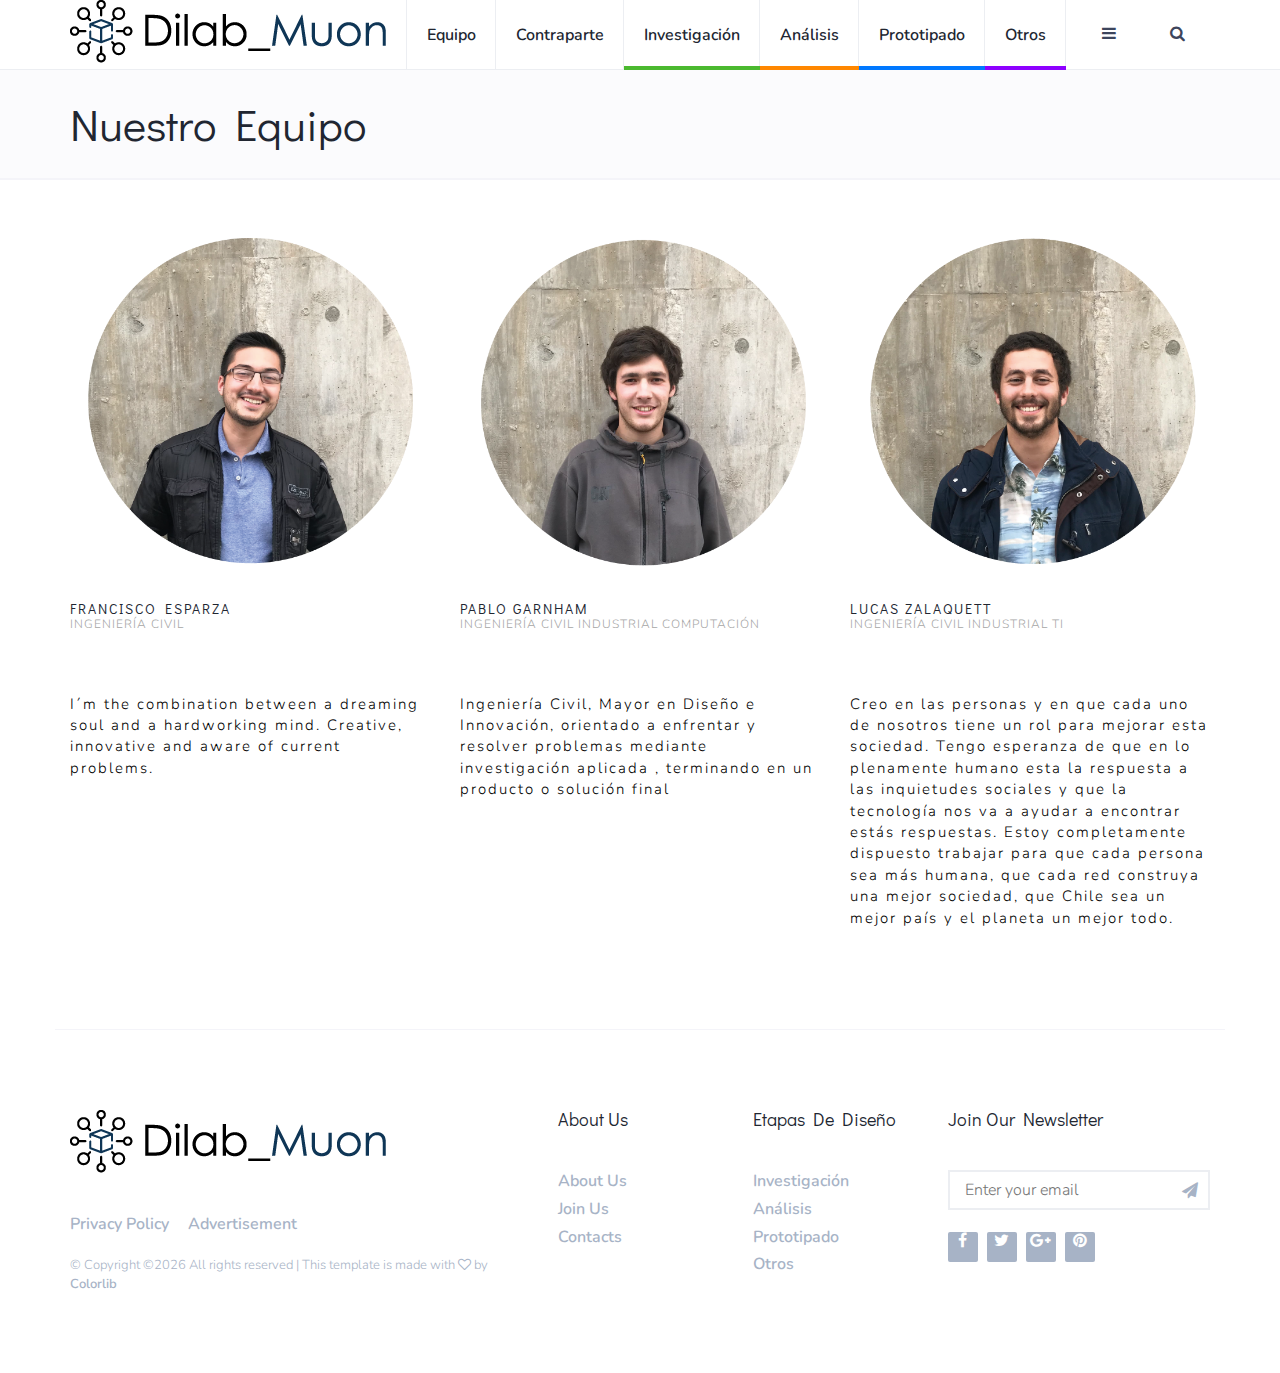
<file: secciones/our_team.html>
<link type="text/css" rel="stylesheet" href="../css/estilo_team.css"/>
<link type="text/css" rel="stylesheet" href="../css/bootstrap.min.css"/>



<!DOCTYPE html>
<html lang="en">
    <head>
        <meta charset="utf-8">
        <meta http-equiv="X-UA-Compatible" content="IE=edge">
        <meta name="viewport" content="width=device-width, initial-scale=1">
         <!-- The above 3 meta tags *must* come first in the head; any other head content must come *after* these tags -->

        <title>DILAB Proyecto RT Electronics</title>

        <!-- Google font -->
        <link href="https://fonts.googleapis.com/css?family=Nunito+Sans:700%7CNunito:300,600" rel="stylesheet"> 

        <!-- Bootstrap -->
        <link type="text/css" rel="stylesheet" href="../css/bootstrap.min.css"/>

        <!-- Font Awesome Icon -->
        <link rel="stylesheet" href="../css/font-awesome.min.css">

        <!-- Custom stlylesheet -->
        <link type="text/css" rel="stylesheet" href="../css/style.css"/>

        <link rel="shortcut icon" href="../img/icono_pestana.ico" />

        <!-- HTML5 shim and Respond.js for IE8 support of HTML5 elements and media queries -->
        <!-- WARNING: Respond.js doesn't work if you view the page via file:// -->
        <!--[if lt IE 9]>
          <script src="https://oss.maxcdn.com/html5shiv/3.7.3/html5shiv.min.js"></script>
          <script src="https://oss.maxcdn.com/respond/1.4.2/respond.min.js"></script>
        <![endif]-->

    </head>
    <body>
        
        <!-- Header -->
        <header id="header">
            <!-- Nav -->
            <div id="nav">
                <!-- Main Nav -->
                <div id="nav-fixed">
                    <div class="container">
                        <!-- logo -->
                        <div class="nav-logo">
                            <a href="../index.html" class="logo"><img src="../img/cube.png" alt=""></a>
                        </div>
                        <!-- /logo -->

                        <!-- nav -->
                        <ul class="nav-menu nav navbar-nav">
                            <li><a href="our_team.html">Equipo</a></li>
                            <li><a href="contraparte.html">Contraparte</a></li>
                            <li class="cat-1"><a href="investigacion.html">Investigación</a></li>
                            <li class="cat-2"><a href="#">Análisis</a></li>
                            <li class="cat-3"><a href="#">Prototipado</a></li>
                            <li class="cat-4"><a href="#">Otros</a></li>
                        </ul>
                        <!-- /nav -->

                        <!-- search & aside toggle -->
                        <div class="nav-btns">
                            <button class="aside-btn"><i class="fa fa-bars"></i></button>
                            <button class="search-btn"><i class="fa fa-search"></i></button>
                            <div class="search-form">
                                <input class="search-input" type="text" name="search" placeholder="Enter Your Search ...">
                                <button class="search-close"><i class="fa fa-times"></i></button>
                            </div>
                        </div>
                        <!-- /search & aside toggle -->
                    </div>
                </div>
                <!-- /Main Nav -->

                <!-- Aside Nav -->
                <div id="nav-aside">
                    <!-- nav -->
                    <div class="section-row">
                        <ul class="nav-aside-menu">
                            <li><a href="../index.html">Home</a></li>
                            <li><a href="our_team.html">Equipo</a></li>
                            <li><a href="contraparte.html">Contraparte</a></li>
                            <li><a href="#">Acerca del Curso</a></li>
                        </ul>
                    </div>
                    <!-- /nav -->

                    <!-- social links -->
                    <div class="section-row">
                        <h3>Follow us</h3>
                        <ul class="nav-aside-social">
                            <li><a href="#"><i class="fa fa-facebook"></i></a></li>
                            <li><a href="#"><i class="fa fa-twitter"></i></a></li>
                            <li><a href="#"><i class="fa fa-google-plus"></i></a></li>
                            <li><a href="#"><i class="fa fa-pinterest"></i></a></li>
                        </ul>
                    </div>
                    <!-- /social links -->

                    <!-- aside nav close -->
                    <button class="nav-aside-close"><i class="fa fa-times"></i></button>
                    <!-- /aside nav close -->
                </div>
                <!-- Aside Nav -->
            </div>
            <!-- /Nav -->
            
        </header>
        <!-- /Header -->
                    <!-- Page Header -->
            <div class="page-header">
                <div class="container">
                    <div class="row">
                        <div class="col-md-10">
                            <h1>Nuestro Equipo</h1>
                        </div>
                    </div>
                </div>
            </div>
            <!-- /Page Header -->
        <!-- section -->
        <div class="section">
            <!-- container -->
            <div class="container">
                <!-- row -->
                <div class="row">
                    <div class="col-md-8">
                        <div class="row">
                            <!-- post -->


                              <div class="container">
                    <div class="row">


                        <div class="col-md-4 col-sm-4">
                            <div class="team-member">
                                <div class="team-img">
                                    <img src="../img/Francisco_Esparza_c.png" alt="team member" class="img-responsive">
                                </div>
                                <div class="team-hover">
                                    <div class="desk">
                                        <h4>Hi There !</h4>
                                        <p>I love to introduce myself as a hardcore Web Designer.</p>
                                    </div>
                                    <div class="s-link">
                                        <a href="#"><i class="fa fa-facebook"></i></a>
                                        <a href="#"><i class="fa fa-twitter"></i></a>
                                        <a href="#"><i class="fa fa-google-plus"></i></a>
                                    </div>
                                </div>
                            </div>
                            <div class="team-title">
                                <h5>Francisco Esparza</h5>
                                <span>Ingeniería Civil</span>
                            </div>
                        </div>
                        <div class="col-md-4 col-sm-4">
                            <div class="team-member">
                                <div class="team-img">
                                    <img src="../img/Pablo_Garnham_c.png" alt="team member" class="img-responsive">
                                </div>
                                <div class="team-hover">
                                    <div class="desk">
                                        <h4>Hello World</h4>
                                        <p>I love to introduce myself as a hardcore Web Designer.</p>
                                    </div>
                                    <div class="s-link">
                                        <a href="#"><i class="fa fa-facebook"></i></a>
                                        <a href="#"><i class="fa fa-twitter"></i></a>
                                        <a href="#"><i class="fa fa-google-plus"></i></a>
                                    </div>
                                </div>
                            </div>
                            <div class="team-title">
                                <h5>Pablo Garnham</h5>
                                <span>Ingeniería Civil Industrial Computación</span>
                            </div>
                        </div>
                        <div class="col-md-4 col-sm-4">
                            <div class="team-member">
                                <div class="team-img">
                                    <img src="../img/Lucas_Zalaquett_c.png" alt="team member" class="img-responsive">
                                </div>
                                <div class="team-hover">
                                    <div class="desk">
                                        <h4>I love to design</h4>
                                        <p>I love to introduce myself as a hardcore Web Designer.</p>
                                    </div>
                                    <div class="s-link">
                                        <a href="#"><i class="fa fa-facebook"></i></a>
                                        <a href="#"><i class="fa fa-twitter"></i></a>
                                        <a href="#"><i class="fa fa-google-plus"></i></a>
                                    </div>
                                </div>
                            </div>
                            <div class="team-title">
                                <h5>Lucas Zalaquett</h5>
                                <span>Ingeniería Civil Industrial TI</span>
                            </div>
                        </div>

                    </div>
                    <div class="row">
                        <div class="col-md-4 col-sm-4">
                            <div class="team-title">

                                    <div class="team-title">
                                <p>
                                    I´m the combination between a dreaming soul and a hardworking mind. Creative, innovative and aware of current problems.
                                </p>
                            </div>
                            </div>
                        </div>
                        <div class="col-md-4 col-sm-4">
                            <div class="team-title">
                                    <div class="team-title">
                                <p>
                                    Ingeniería Civil, Mayor en Diseño e Innovación, orientado a enfrentar y resolver problemas mediante investigación aplicada , terminando en un producto o solución final 
                                </p>
                            </div>
                            </div>
                        </div>
                        <div class="col-md-4 col-sm-4">
                            <div class="team-title">
 
                                    <div class="team-title">
                                <p>
                                    Creo en las personas y en que cada uno de nosotros tiene un rol para mejorar esta sociedad. Tengo esperanza de que en lo plenamente humano esta la respuesta a las inquietudes sociales y que la tecnología nos va a ayudar a encontrar estás respuestas. Estoy completamente dispuesto trabajar para que cada persona sea más humana, que cada red construya una mejor sociedad, que Chile sea un mejor país y el planeta un mejor todo. 
                                </p>
                            </div>
                            </div>
                        </div>
                    </div>

                </div>          


                            
                            
                            <div class="clearfix visible-md visible-lg"></div>
                            

                            

                        </div>
                    </div>
                    
                    <div class="col-md-4">

                        

                        

                    </div>
                </div>
                <!-- /row -->
            </div>
            <!-- /container -->
        </div>
        <!-- /section -->

        <!-- Footer -->
        <footer id="footer">
            <!-- container -->
            <div class="container">
                <!-- row -->
                <div class="row">
                    <div class="col-md-5">
                        <div class="footer-widget">
                            <div class="footer-logo">
                                <a href="index.html" class="logo"><img src="../img/cube.png" alt=""></a>
                            </div>
                            <ul class="footer-nav">
                                <li><a href="#">Privacy Policy</a></li>
                                <li><a href="#">Advertisement</a></li>
                            </ul>
                            <div class="footer-copyright">
                                <span>&copy; <!-- Link back to Colorlib can't be removed. Template is licensed under CC BY 3.0. -->
Copyright &copy;<script>document.write(new Date().getFullYear());</script> All rights reserved | This template is made with <i class="fa fa-heart-o" aria-hidden="true"></i> by <a href="https://colorlib.com" target="_blank">Colorlib</a>
<!-- Link back to Colorlib can't be removed. Template is licensed under CC BY 3.0. --></span>
                            </div>
                        </div>
                    </div>

                    <div class="col-md-4">
                        <div class="row">
                            <div class="col-md-6">
                                <div class="footer-widget">
                                    <h3 class="footer-title">About Us</h3>
                                    <ul class="footer-links">
                                        <li><a href="about.html">About Us</a></li>
                                        <li><a href="#">Join Us</a></li>
                                        <li><a href="contact.html">Contacts</a></li>
                                    </ul>
                                </div>
                            </div>
                            <div class="col-md-6">
                                <div class="footer-widget">
                                    <h3 class="footer-title">Etapas de Diseño</h3>
                                    <ul class="footer-links">
                                        <li><a href="investigacion.html">Investigación</a></li>
                                        <li><a href="#">Análisis</a></li>
                                        <li><a href="#">Prototipado</a></li>
                                        <li><a href="#">Otros</a></li>
                                    </ul>
                                </div>
                            </div>
                        </div>
                    </div>

                    <div class="col-md-3">
                        <div class="footer-widget">
                            <h3 class="footer-title">Join our Newsletter</h3>
                            <div class="footer-newsletter">
                                <form>
                                    <input class="input" type="email" name="newsletter" placeholder="Enter your email">
                                    <button class="newsletter-btn"><i class="fa fa-paper-plane"></i></button>
                                </form>
                            </div>
                            <ul class="footer-social">
                                <li><a href="#"><i class="fa fa-facebook"></i></a></li>
                                <li><a href="#"><i class="fa fa-twitter"></i></a></li>
                                <li><a href="#"><i class="fa fa-google-plus"></i></a></li>
                                <li><a href="#"><i class="fa fa-pinterest"></i></a></li>
                            </ul>
                        </div>
                    </div>

                </div>
                <!-- /row -->
            </div>
            <!-- /container -->
        </footer>
        <!-- /Footer -->

        <!-- jQuery Plugins -->
        <script src="../js/jquery.min.js"></script>
        <script src="../js/bootstrap.min.js"></script>
        <script src="../js/main.js"></script>

    </body>
</html>
</file>
<file: css/style.css>
/* 
Template Name: WebMag Html Template

Author: yaminncco

Colors:
	Body : #3d455c
	Headers : #212631
	Primary : #212631 #4BB92F #ff8700 #0078ff #8d00ff
	Dark : #212631
	Grey : #eceef2 #a7b3c6 #fbfbfd

Fonts: Nunito & Nunito-Sans

Table OF Contents
------------------------------------
GENERAL
NAVIGATION
HEADER
POST
POST PAGE
ASIDE
FOOTER
RESPONSIVE
------------------------------------*/
/*=========================================================
	GENERAL
===========================================================*/
/*----------------------------*\
	typography
\*----------------------------*/
@import url('https://fonts.googleapis.com/css?family=Red+Hat+Display&display=swap');
@import url('https://fonts.googleapis.com/css?family=Didact+Gothic&display=swap');
 body {
     font-family: 'Nunito', sans-serif;
     font-size: 16px;
     font-weight: 300;
     color: #3d455c;
     margin: 0;
     padding: 0;
     overflow-x: hidden;
}
 h1, h2, h3, h4, h5, h6 {
     font-family: 'Didact Gothic';
     
     color: #212631;
     margin: 0px 0px 15px;
}
 h1 {
     font-size: 44px;
}
 h2 {
     font-size: 28px;
}
 h3 {
     font-size: 23px;
}
 h4 {
     font-size: 16px;
}
 a {
     font-weight: 600;
     color: #212631;
     text-decoration: none;
}
 a:hover, a:focus{
     color: #212631;
     text-decoration: underline;
     outline: none;
}
 p {
     margin: 0px 0px 20px;
}
 ul,ol{
     margin: 0;
     padding: 0;
     list-style: none 
}
 ul.list-style, ol.list-style {
     padding-left: 15px;
     margin-bottom: 10px;
}
 ul.list-style {
     list-style-type: disc;
}
 ol.list-style {
     list-style-type: decimal;
}
 blockquote.blockquote {
     position:relative;
     border-left:0;
     font-weight:600;
     margin-bottom:10px;
	 padding: 20px;
}
 blockquote.blockquote:before {
     content: "``";
     font-family: 'Nunito Sans', sans-serif;
     display: block;
     position: absolute;
     left: -5px;
     top: 5px;
     font-size: 240px;
     line-height: 200px;
     color: #eceef2;
     letter-spacing: -30px;
     z-index: -2;
}
 figure.figure-img {
     margin-bottom:20px;
}
 figure.figure-img figcaption {
     padding-top:5px;
     font-size: 13px;
     font-weight:600;
}
 .input {
     height: 40px;
     border: 2px solid #eceef2;
     width: 100%;
     padding: 0px 15px;
     -webkit-transition: 0.2s border;
     transition: 0.2s border;
}
 .input:focus {
     border-color: #3d455c;
}
 textarea.input {
     height: 90px;
     padding: 15px;
}
 .primary-button {
     padding: 9px 45px;
     border: none;
     background-color: #212631;
     font-weight: 600;
     text-transform: uppercase;
     font-size: 13px;
     color: #fff;
     -webkit-transition: 0.2s opacity;
     transition: 0.2s opacity;
}
 .primary-button:hover,.primary-button:focus {
     color: #fff;
     opacity: 0.9;
}
 .section {
     padding-top: 40px;
}
 .section.section-grey {
     background-color: #fbfbfd;
     border-bottom: 1px solid #eceef2;
     border-top: 1px solid #eceef2;
}
 .section .section-title {
     margin-bottom: 40px;
}
 .section .section-title h2 {
     text-transform: capitalize;
     font-size: 28px;
}
 .section-row {
     margin-bottom:40px;
}
/*=========================================================
	NAVIGATION
===========================================================*/
 #nav {
     height: 70px;
}
 #nav:after {
     content: "";
     position: fixed;
     left: 0;
     right: 0;
     bottom: 0;
     top: 0;
     background-color: rgba(33, 38, 49, 0.5);
     z-index: 90;
     opacity: 0;
     visibility: hidden;
     -webkit-transition: 0.2s all;
     transition: 0.2s all;
}
 #nav.shadow-active:after {
     opacity: 1;
     visibility: visible;
}
 #nav-fixed {
     position: fixed;
     left: 0;
     right: 0;
     top: 0;
     z-index: 90;
     background-color: #FFF;
     -webkit-box-shadow: 0px -1px 0px 0px #eceef2 inset;
     box-shadow: 0px -1px 0px 0px #eceef2 inset;
}
 #nav-fixed.slide-down {
     -webkit-animation: slide-down 0.3s;
     animation: slide-down 0.3s;
}
 #nav-fixed.slide-up {
     -webkit-animation: slide-up 0.3s;
     animation: slide-up 0.3s;
     -webkit-animation-fill-mode: forwards;
     animation-fill-mode: forwards;
}
 @-webkit-keyframes slide-down {
     from {
         -webkit-transform:translateY(-100%);
         transform:translateY(-100%);
    }
     to {
         -webkit-transform:translateY(0%);
         transform:translateY(0%);
    }
}
 @keyframes slide-down {
     from {
         -webkit-transform:translateY(-100%);
         transform:translateY(-100%);
    }
     to {
         -webkit-transform:translateY(0%);
         transform:translateY(0%);
    }
}
 @-webkit-keyframes slide-up {
     from {
         -webkit-transform:translateY(0%);
         transform:translateY(0%);
    }
     to {
         -webkit-transform:translateY(-100%);
         transform:translateY(-100%);
    }
}
 @keyframes slide-up {
     from {
         -webkit-transform:translateY(0%);
         transform:translateY(0%);
    }
     to {
         -webkit-transform:translateY(-100%);
         transform:translateY(-100%);
    }
}
 #nav .container {
     position: relative;
}
/*----------------------------*\
	logo
\*----------------------------*/
 .nav-logo {
     float:left;
}
 .nav-logo .logo {
     line-height: 70px;
     display:inline-block;
}
 .nav-logo .logo > img {
     width: 100%;
     max-height: 70px;
}
/*----------------------------*\
	menu
\*----------------------------*/
 .nav-menu {
     margin-left: 20px;
}
 .nav-menu li a {
     position: relative;
     padding: 25px 20px;
     text-transform: capitalize;
     -webkit-box-shadow: -1px 0px 0px 0px #eceef2 inset;
     box-shadow: -1px 0px 0px 0px #eceef2 inset;
     -webkit-transition: 0.2s color;
     transition: 0.2s color;
}
 .nav-menu li:first-child a {
     border-left: 1px solid #eceef2;
}
 .nav-menu li a:after {
     content: '';
     position: absolute;
     left: 0;
     right: 0;
     bottom: 0px;
     width: 100%;
     height: 4px;
     -webkit-transition: 0.2s width;
     transition: 0.2s width;
}
 .nav-menu li.cat-1 a:after {
     background-color: #4BB92F;
}
 .nav-menu li.cat-2 a:after {
     background-color: #ff8700;
}
 .nav-menu li.cat-3 a:after {
     background-color: #0078ff;
}
 .nav-menu li.cat-4 a:after {
     background-color: #8d00ff;
}
 .nav-menu li a:hover, .nav-menu li a:focus {
     background-color: transparent;
     text-decoration: none;
}
 .nav-menu li.cat-1 a:hover, .nav-menu li.cat-1 a:focus {
     color: #4BB92F;
}
 .nav-menu li.cat-2 a:hover, .nav-menu li.cat-2 a:focus {
     color: #ff8700;
}
 .nav-menu li.cat-3 a:hover, .nav-menu li.cat-3 a:focus {
     color: #0078ff;
}
 .nav-menu li.cat-4 a:hover, .nav-menu li.cat-4 a:focus {
     color: #8d00ff;
}
/*----------------------------*\
	search
\*----------------------------*/
 .nav-btns {
     float:right;
}
 .nav-btns > button {
     padding: 25px 25px;
     border: none;
     line-height: 20px;
     background: transparent;
}
 .nav-btns .search-form {
     position: absolute;
     left: 0;
     right: 0;
     top: 0;
     bottom: 0px;
     padding: 0px 15px;
     opacity: 0;
     visibility: hidden;
     -webkit-transition: 0.3s all;
     transition: 0.3s all;
}
 .nav-btns .search-form.active {
     opacity: 1;
     visibility: visible;
}
 .nav-btns .search-form .search-input {
     height: 100%;
     width: 100%;
     border: none;
     background: #FFF;
     padding: 0px;
     font-weight: 600;
}
 .nav-btns .search-form .search-close {
     position: absolute;
     top: 50%;
     right: 15px;
     -webkit-transform: translateY(-50%);
     -ms-transform: translateY(-50%);
     transform: translateY(-50%);
     border: none;
     background: transparent;
     line-height: 20px;
     color: #212631;
     font-size: 22px;
     padding: 0;
}
/*----------------------------*\
	nav aside
\*----------------------------*/
 #nav-aside {
     position: fixed;
     right: 0;
     top: 0;
     bottom: 0;
     background-color: #fff;
     max-width: 360px;
     width: 100%;
     padding: 80px 20px;
     overflow-y: scroll;
     z-index: 99;
     -webkit-transform: translateX(100%);
     -ms-transform: translateX(100%);
     transform: translateX(100%);
     -webkit-transition: 0.3s all;
     transition: 0.3s all;
}
 #nav-aside.active {
     -webkit-transform: translateX(0%);
     -ms-transform: translateX(0%);
     transform: translateX(0%);
}
 .nav-aside-menu li a {
     font-family: 'Nunito Sans', sans-serif;
     font-weight:700;
     font-size:23px;
}
 .nav-aside-social li {
     display: inline-block;
}
 .nav-aside-social li > a {
     display: block;
     width: 30px;
     height: 30px;
     line-height: 30px;
     text-align: center;
     background-color: #212631;
     color: #FFF;
     border-radius: 2px;
     margin-right: 5px;
     -webkit-transition: 0.2s opacity;
     transition: 0.2s opacity;
}
 .nav-aside-social li > a:hover, .nav-aside-social li > a:focus {
     opacity: 0.9;
}
 .nav-aside-close {
     position: absolute;
     top: 0px;
     right: 0px;
     height: 70px;
     width: 70px;
     line-height: 70px;
     text-align: center;
     background-color: transparent;
     color: #212631;
     border: none;
     font-size: 22px;
     border-radius: 50%;
     padding: 0;
}
/*=========================================================
	HEADER
===========================================================*/
 .page-header {
     position: relative;
     margin: 0;
	 padding-top: 30px;
     padding-bottom: 30px;
     background-color: #fbfbfd;
     border-bottom: 2px solid #F4f4f9;
}
 .page-header .background-img {
     position: absolute;
     top: 0;
     left: 0;
     right: 0;
     bottom: 0;
     background-position: center;
     background-size: cover;
}
 .page-header .background-img:after {
     content: '';
     position: absolute;
     top: 0;
     left: 0;
     right: 0;
     bottom: 0;
     background-image: -webkit-gradient(linear, left bottom, left top, from(rgba(33, 38, 49, 0.3)), to(transparent));
     background-image: linear-gradient(to top, rgba(33, 38, 49, 0.3) 0%, transparent 100%);
}
 #post-header.page-header {
     padding-top: 120px;
}
 .page-header h1 {
     text-transform: capitalize;
     margin-bottom: 0px;
}
 #post-header.page-header h1 {
     color: #FFF;
}
 .page-header .post-meta {
     margin: 15px 0px;
}
 .page-header .post-meta .post-date {
     color: #eceef2;
}
 .page-header .page-header-breadcrumb {
     margin: 15px 0px;
}
 .page-header .page-header-breadcrumb li {
     display: inline-block;
}
 .page-header .page-header-breadcrumb li, .page-header .page-header-breadcrumb li a {
     font-size: 13px;
     text-transform: capitalize;
     color: #a7b3c6;
}
 .page-header .page-header-breadcrumb li a {
     -webkit-transition: 0.2s color;
     transition: 0.2s color;
}
 .page-header .page-header-breadcrumb li a:hover, .page-header .page-header-breadcrumb li a:focus {
     color: #0b0f28;
     text-decoration: none;
}
 .page-header .page-header-breadcrumb li + li:before {
     content: '/';
     display: inline-block;
     margin: 0px 10px;
}




/*=========================================================
	POST
===========================================================*/
/*----------------------------*\
	post
\*----------------------------*/
 .post {
     margin-bottom: 40px;
}
 .post .post-img {
     display: block;
     -webkit-transition: 0.2s opacity;
     transition: 0.2s opacity;
}
 .post .post-img:hover, .post .post-img:focus {
     opacity: 0.9;
}
 .post .post-img > img {
     width: 100%;
}
 .post .post-meta {
     margin-top: 15px;
     margin-bottom: 15px;
}
 .post-meta .post-category {
     font-size: 13px;
     text-transform: uppercase;
     padding: 3px 10px;
     font-weight: 600;
     border-radius: 2px;
     margin-right: 15px;
     color: #FFF;
     background-color: #212631;
     -webkit-transition: 0.2s opacity;
     transition: 0.2s opacity;
}
 .post-meta .post-category:hover, .post-meta .post-category:focus {
     text-decoration: none;
     opacity: 0.9;
}
 .post-meta .post-category.cat-1 {
     background-color: #4BB92F;
}
 .post-meta .post-category.cat-2 {
     background-color: #ff8700;
}
 .post-meta .post-category.cat-3 {
     background-color: #8d00ff;
}
 .post-meta .post-category.cat-4 {
     background-color: #0078ff;
}
 .post-meta .post-date {
     font-size: 13px;
     font-weight: 600;
}
 .post .post-title {
     font-size: 18px;
     margin-bottom: 0px;
}
 .post-tags li {
     display:inline-block;
     margin-right:3px;
     margin-bottom:5px;
}
 .post-tags li a {
     display:block;
     color:#fff;
     background-color: #212631;
     padding:3px 10px;
     font-weight:600;
     border-radius:2px;
     -webkit-transition:0.2s opacity;
     transition:0.2s opacity;
}
/*----------------------------*\
	post thumb
\*----------------------------*/
 .post.post-thumb {
     position: relative;
}
 .post.post-thumb .post-img:after {
     content: '';
     position: absolute;
     left: 0;
     right: 0;
     bottom: 0;
     top: 0;
     background: -webkit-gradient(linear, left bottom, left top, from(rgba(33, 38, 49, 0.3)), to(transparent));
     background: linear-gradient(to top, rgba(33, 38, 49, 0.3) 0%, transparent 100%);
}
 .post.post-thumb .post-body {
     position: absolute;
     bottom: 0px;
     padding: 20px 15px;
}
 .post.post-thumb .post-meta .post-date {
     color: #eceef2;
}
 .post.post-thumb .post-title {
     font-size: 22px;
}
 .post.post-thumb .post-title > a {
     color: #FFF;
}
/*----------------------------*\
	post widget
\*----------------------------*/
 .post.post-widget:after {
     content: '';
     display: block;
     clear: both;
}
 .post.post-widget .post-img {
     width: 90px;
     float: left;
     margin-right: 15px;
}
 .post.post-widget .post-img img {
     width: 100%;
}
 .post.post-widget .post-title {
     font-size: 18px;
}
/*----------------------------*\
	post row
\*----------------------------*/
 .post.post-row:after {
     content: '';
     display: block;
     clear: both;
}
 .post.post-row .post-img {
     width: 40%;
     float: left;
}
 .post.post-row .post-body {
     margin-left: calc(40% + 30px);
}
 .post.post-row .post-meta {
     margin-top: 0px;
}
 .post.post-row .post-title {
     margin-bottom: 15px;
}
/*=========================================================
	POST PAGE
===========================================================*/
 .sticky-container {
     position: relative;
     padding-left: 80px;
}
 .sticky-container .sticky-shares {
     position: absolute;
     top: 0;
     left: 0;
}
 .sticky-shares a {
     display: block;
     margin-bottom: 10px;
     width: 40px;
     height: 40px;
     line-height: 40px;
     text-align: center;
     border-radius: 50%;
     background-color: #fbfbfd;
     color: #a7b3c6;
     border: 1px solid #eceef2;
     -webkit-transition: 0.2s all;
     transition: 0.2s all;
}
 .sticky-shares a:hover {
     -webkit-transform: scale(1.3);
     -ms-transform: scale(1.3);
     transform: scale(1.3);
}
 .sticky-shares a.share-facebook:hover {
     color: #3b5998;
     border-color: #3b5998;
}
 .sticky-shares a.share-twitter:hover {
     color: #55acee;
     border-color: #55acee;
}
 .sticky-shares a.share-google-plus:hover {
     color: #dd4b39;
     border-color: #dd4b39;
}
 .sticky-shares a.share-pinterest:hover {
     color: #ff0000;
     border-color: #ff0000;
}
 .sticky-shares a.share-linkedin:hover {
     color: #007bb5;
     border-color: #007bb5;
}
/*----------------------------*\
	author
\*----------------------------*/
 .post-author .media .media-left {
     padding-right: 40px;
}
 .post-author .media .media-left .media-object {
     width:120px;
     border-radius: 50%;
}
 .post-author .author-social {
     margin-top:15px;
}
 .post-author .author-social li {
     display: inline-block;
     margin-right: 5px;
}
 .post-author .author-social li > a {
     display: block;
     width: 30px;
     height: 30px;
     line-height: 30px;
     text-align: center;
     background-color: #a7b3c6;
     color: #FFF;
     border-radius: 2px;
     -webkit-transition: 0.2s opacity;
     transition: 0.2s opacity;
}
 .post-author .author-social li > a:hover, .post-author .author-social li > a:focus {
     color: #FFF;
     opacity: 0.9;
}
/*----------------------------*\
	comments
\*----------------------------*/
 .post-comments .media {
     padding-top: 15px;
     border-top: 1px solid #eceef2;
}
 .post-comments .media:nth-child(1) {
     padding-top: 0px;
     border-top: none;
}
 .post-comments .media .media-left {
     padding-right: 15px;
}
 .post-comments .media .media-left .media-object {
     width:70px;
     border-radius: 50%;
}
 .post-comments .media .media-body .media-heading h4 {
     text-transform: capitalize;
}
 .post-comments .media .media-body .media-heading .time {
     font-size: 13px;
     margin-right: 15px;
     color: #a7b3c6;
}
 .post-comments .media .media-body .media-heading .reply {
     font-size: 13px;
     color: #a7b3c6;
     -webkit-transition: 0.2s color;
     transition: 0.2s color;
}
 .post-comments .media .media-body .media-heading .reply:hover, .post-comments .media .media-body .media-heading .reply:focus {
     color: #212631;
     text-decoration: none;
}
/*=========================================================
	Aside
===========================================================*/
 .aside-widget {
     margin-bottom: 40px;
}
/*----------------------------*\
	category
\*----------------------------*/
 .category-widget ul li {
     display:block;
     padding-bottom: 10px;
     border-bottom: 1px solid #eceef2;
}
 .category-widget ul li + li {
     margin-top:10px;
}
 .category-widget ul li > a {
     display:block;
     -webkit-transition:0.2s color;
     transition:0.2s color;
}
 .category-widget ul li > a > span {
     float:right;
     color:#fff;
     background-color: #212631;
     padding:0px 5px;
     font-weight:600;
     border-radius:2px;
}
 .category-widget ul li > a.cat-1 > span {
     background-color: #4BB92F;
}
 .category-widget ul li > a.cat-2 > span {
     background-color: #ff8700;
}
 .category-widget ul li > a.cat-3 > span {
     background-color: #8d00ff;
}
 .category-widget ul li > a.cat-4 > span {
     background-color: #0078ff;
}
 .category-widget ul li > a:hover, .category-widget ul li > a:focus {
     text-decoration:none;
}
 .category-widget ul li > a.cat-1:hover, .category-widget ul li > a.cat-1:focus {
     color: #4BB92F;
}
 .category-widget ul li > a.cat-2:hover, .category-widget ul li > a.cat-2:focus {
     color: #ff8700;
}
 .category-widget ul li > a.cat-3:hover, .category-widget ul li > a.cat-3:focus {
     color: #0078ff;
}
 .category-widget ul li > a.cat-4:hover, .category-widget ul li > a.cat-4:focus {
     color: #8d00ff;
}
/*----------------------------*\
	tags
\*----------------------------*/
 .tags-widget ul li {
     display:inline-block;
     margin-right:3px;
     margin-bottom:5px;
}
 .tags-widget ul li a {
     display:block;
     color:#fff;
     background-color: #212631;
     padding:3px 10px;
     font-weight:600;
     border-radius:2px;
     -webkit-transition:0.2s opacity;
     transition:0.2s opacity;
}
 .tags-widget ul li a:hover, .tags-widget ul li a:focus {
     opacity:0.9;
     color:#fff;
     text-decoration:none;
}
/*----------------------------*\
	archive
\*----------------------------*/
 .archive-widget ul li {
     display:block;
     padding-bottom: 10px;
     border-bottom: 1px solid #eceef2;
}
 .archive-widget ul li + li {
     margin-top:10px;
}
 .archive-widget ul li > a {
     display:block;
}
/*=========================================================
	FOOTER
===========================================================*/
 #footer {
     padding-bottom: 40px;
     margin-top: 40px;
}
 #footer .container {
     padding-top: 80px;
     border-top: 1px solid #F4f4f9;
}
 .footer-widget {
     margin-bottom: 40px;
}
 .footer-widget .footer-title {
     margin-bottom: 40px;
     text-transform: capitalize;
     font-size: 18px;
}
 .footer-widget a {
     color: #a7b3c6;
     -webkit-transition: 0.2s color;
     transition: 0.2s color;
}
 .footer-widget a:hover, .footer-widget a:focus {
     text-decoration: none;
     color: #212631;
}
 .footer-logo {
     margin-bottom: 40px;
}
 .footer-nav li {
     display: inline-block;
     margin-right: 15px;
}
 .footer-links li + li {
     margin-top: 5px;
}
 .footer-copyright {
     margin-top: 20px;
     color: #a7b3c6;
     font-size: 13px;
}
 .footer-newsletter form {
     position: relative;
}
 .footer-newsletter form > input.input {
     padding-right: 55px;
}
 .footer-newsletter form > .newsletter-btn {
     position: absolute;
     top: 0;
     right: 0;
     height: 40px;
     line-height: 40px;
     width: 40px;
     text-align: center;
     color: #a7b3c6;
     background: transparent;
     border: none;
     border-radius: 0px 2px 2px 0px;
     -webkit-transition: 0.2s opacity;
     transition: 0.2s opacity;
}
 .footer-newsletter form > .newsletter-btn:hover {
     opacity: 0.9;
}
 .footer-social {
     margin-top: 20px;
}
 .footer-social li {
     display: inline-block;
     margin-right: 5px;
}
 .footer-social li > a {
     display: block;
     width: 30px;
     height: 30px;
     line-height: 30px;
     text-align: center;
     background-color: #a7b3c6;
     color: #FFF;
     border-radius: 2px;
     -webkit-transition: 0.2s opacity;
     transition: 0.2s opacity;
}
 .footer-social li > a:hover, .footer-social li > a:focus {
     color: #FFF;
     opacity: 0.9;
}
/*=========================================================
	RESPONSIVE
===========================================================*/
 @media only screen and (max-width: 991px) {
     #nav .nav-menu {
         display: none;
    }
}
 @media only screen and (max-width: 767px) {
	 .page-header h1 {
		 font-size: 28px;
	}
     .post.post-row .post-img {
         width: 100%;
         float: none;
    }
     .post.post-row .post-body {
         margin-left: 0px;
    }
     .post.post-row .post-meta {
         margin-top: 15px;
    }
     .post.post-row .post-body p {
         display:none;
    }
}
</file>
<file: css/estilo_team.css>
@import url(https://fonts.googleapis.com/css?family=Source+Sans+Pro:400,200,200italic,300,300italic,400italic,600,600italic,700,700italic,900,900italic);

body {
    font-family: 'Source Sans Pro', sans-serif;
    line-height: 1.5;
    color: #323232;
    font-size: 15px;
    font-weight: 400;
    text-rendering: optimizeLegibility;
    -webkit-font-smoothing: antialiased;
    -moz-font-smoothing: antialiased;
}
.heading-title {
    margin-bottom: 100px;
}
.text-center {
    text-align: center;
}
.heading-title h3 {
    margin-bottom: 0;
    letter-spacing: 2px;
    font-weight: normal;
}
.p-top-30 {
    padding-top: 30px;
}
.half-txt {
    width: 60%;
    margin: 0 auto;
    display: inline-block;
    line-height: 25px;
    color: #7e7e7e;
}
.text-uppercase {
    text-transform: uppercase;
}

.team-member, .team-member .team-img {
    position: relative;
}
.team-member {
    overflow: hidden;
}
.team-member, .team-member .team-img {
    position: relative;
}

.team-hover {
    position: absolute;
    top: 0;
    left: 0;
    bottom: 0;
    right: 0;
    margin: 0;
    border: 20px solid rgba(0, 0, 0, 0.1);
    background-color: rgba(255, 255, 255, 0.90);
    opacity: 0;
    -webkit-transition: all 0.3s;
    transition: all 0.3s;
}
.team-member:hover .team-hover .desk {
    top: 35%;
}
.team-member:hover .team-hover, .team-member:hover .team-hover .desk, .team-member:hover .team-hover .s-link {
    opacity: 1;
}
.team-hover .desk {
    position: absolute;
    top: 0%;
    width: 100%;
    opacity: 0;
    -webkit-transform: translateY(-55%);
    -ms-transform: translateY(-55%);
    transform: translateY(-55%);
    -webkit-transition: all 0.3s 0.2s;
    transition: all 0.3s 0.2s;
    padding: 0 20px;
}
.desk, .desk h4, .team-hover .s-link a {
    text-align: center;
    color: #222;
}
.team-member:hover .team-hover .s-link {
    bottom: 10%;
}
.team-member:hover .team-hover, .team-member:hover .team-hover .desk, .team-member:hover .team-hover .s-link {
    opacity: 1;
}
.team-hover .s-link {
    position: absolute;
    bottom: 0;
    width: 100%;
    opacity: 0;
    text-align: center;
    -webkit-transform: translateY(45%);
    -ms-transform: translateY(45%);
    transform: translateY(45%);
    -webkit-transition: all 0.3s 0.2s;
    transition: all 0.3s 0.2s;
    font-size: 35px;
}
.desk, .desk h4, .team-hover .s-link a {
    text-align: center;
    color: #222;
}
.team-member .s-link a {
    margin: 0 10px;
    color: #333;
    font-size: 16px;
}
.team-title {
    position: static;
    padding: 20px 0;
    display: inline-block;
    justify-content: center;
    letter-spacing: 2px;
    width: 100%;
}
.team-title h5 {
    margin-bottom: 0px;
    display: block;
    justify-content: center;
    text-transform: uppercase;
}
.team-title span {
    font-size: 12px;
    text-transform: uppercase;
    justify-content: center;
    color: #a5a5a5;
    letter-spacing: 1px;
}

.team-title p {
    font-size: 15px;
    justify-content: center;
    color: black;
    letter-spacing:2px;
}
</file>
